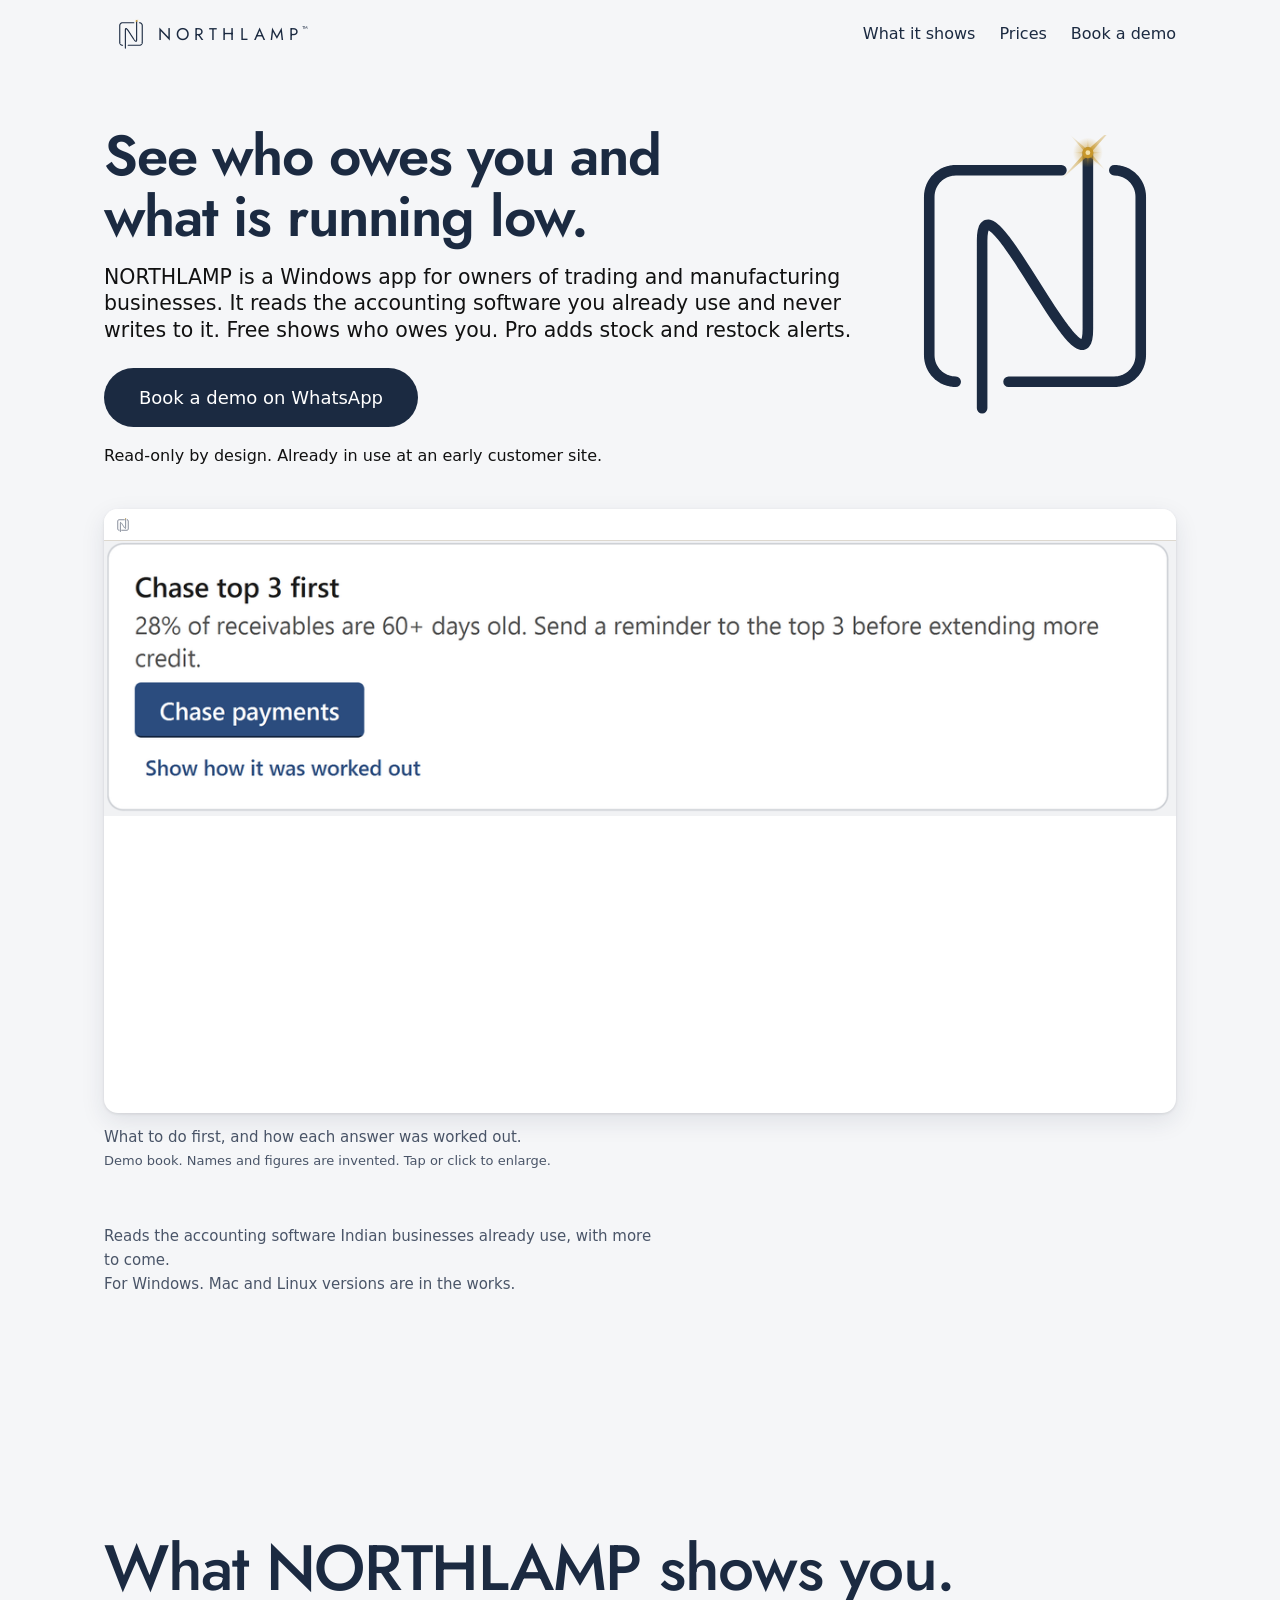
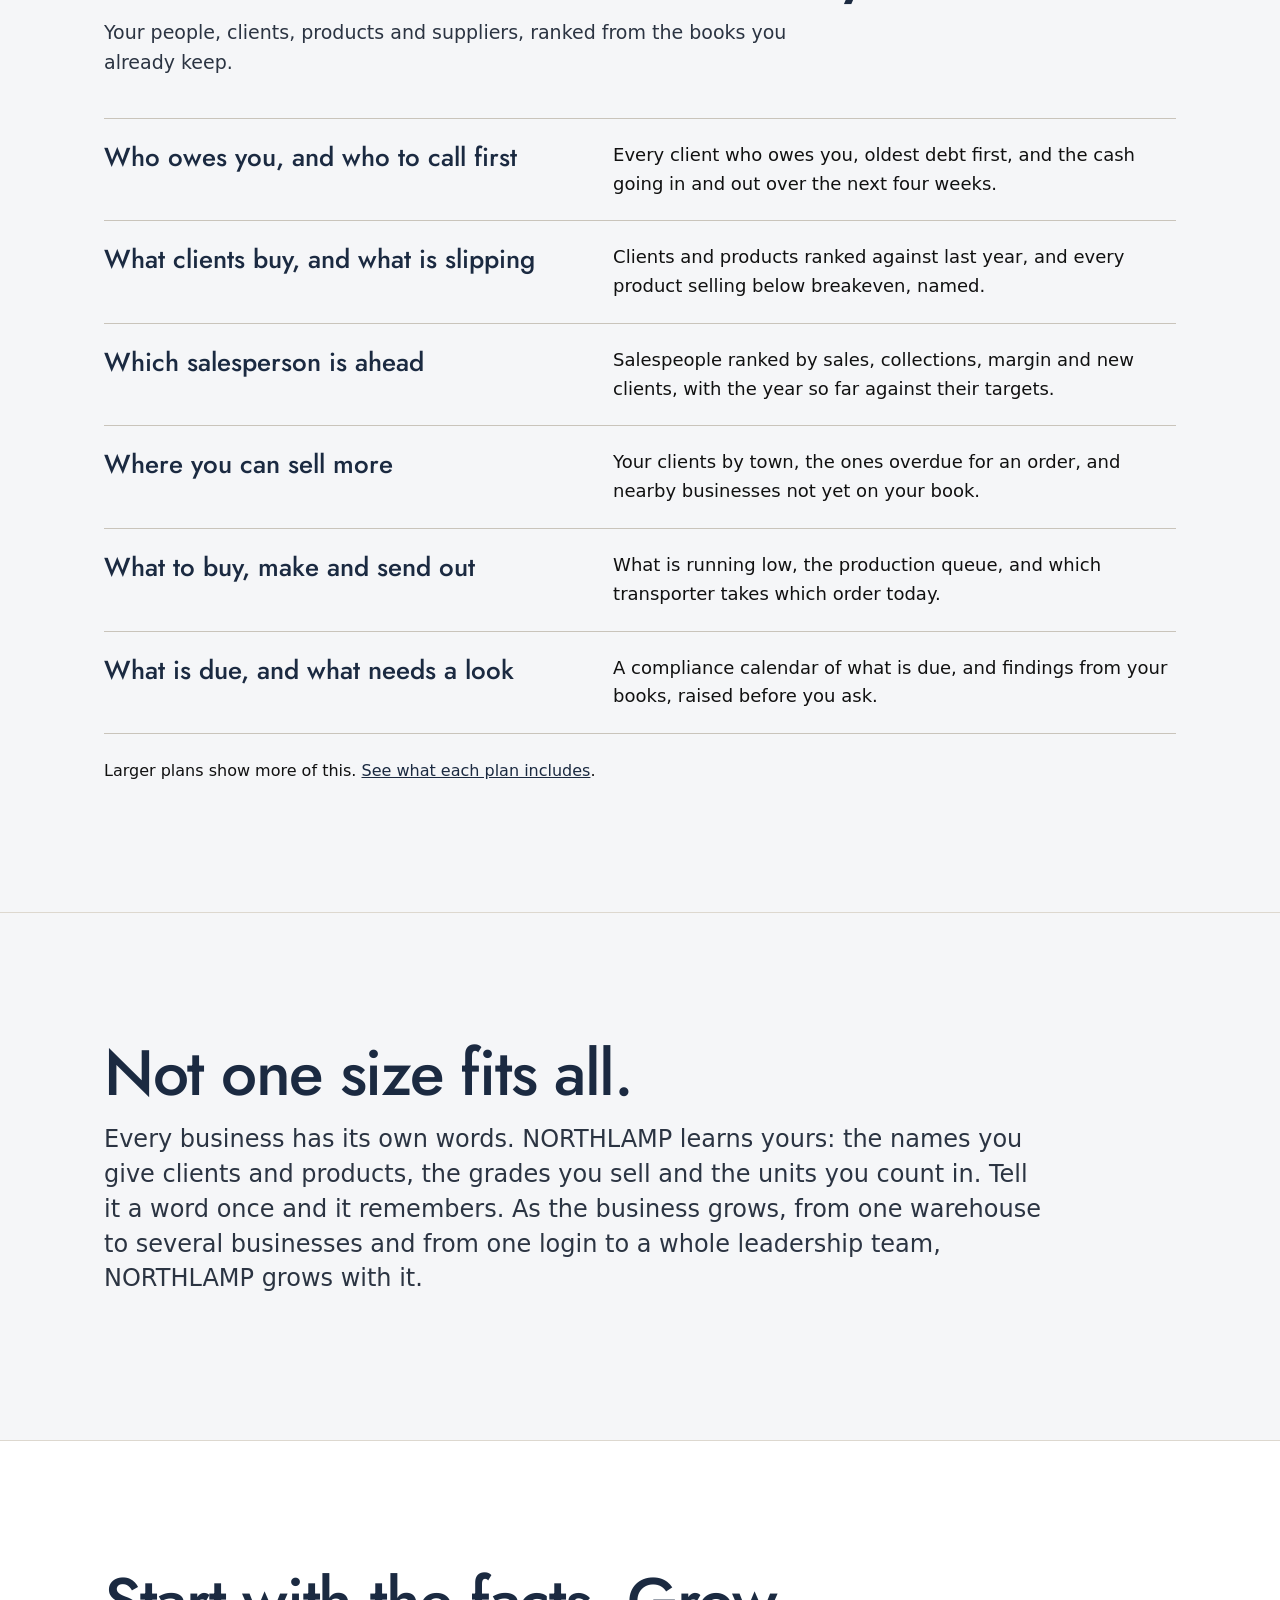
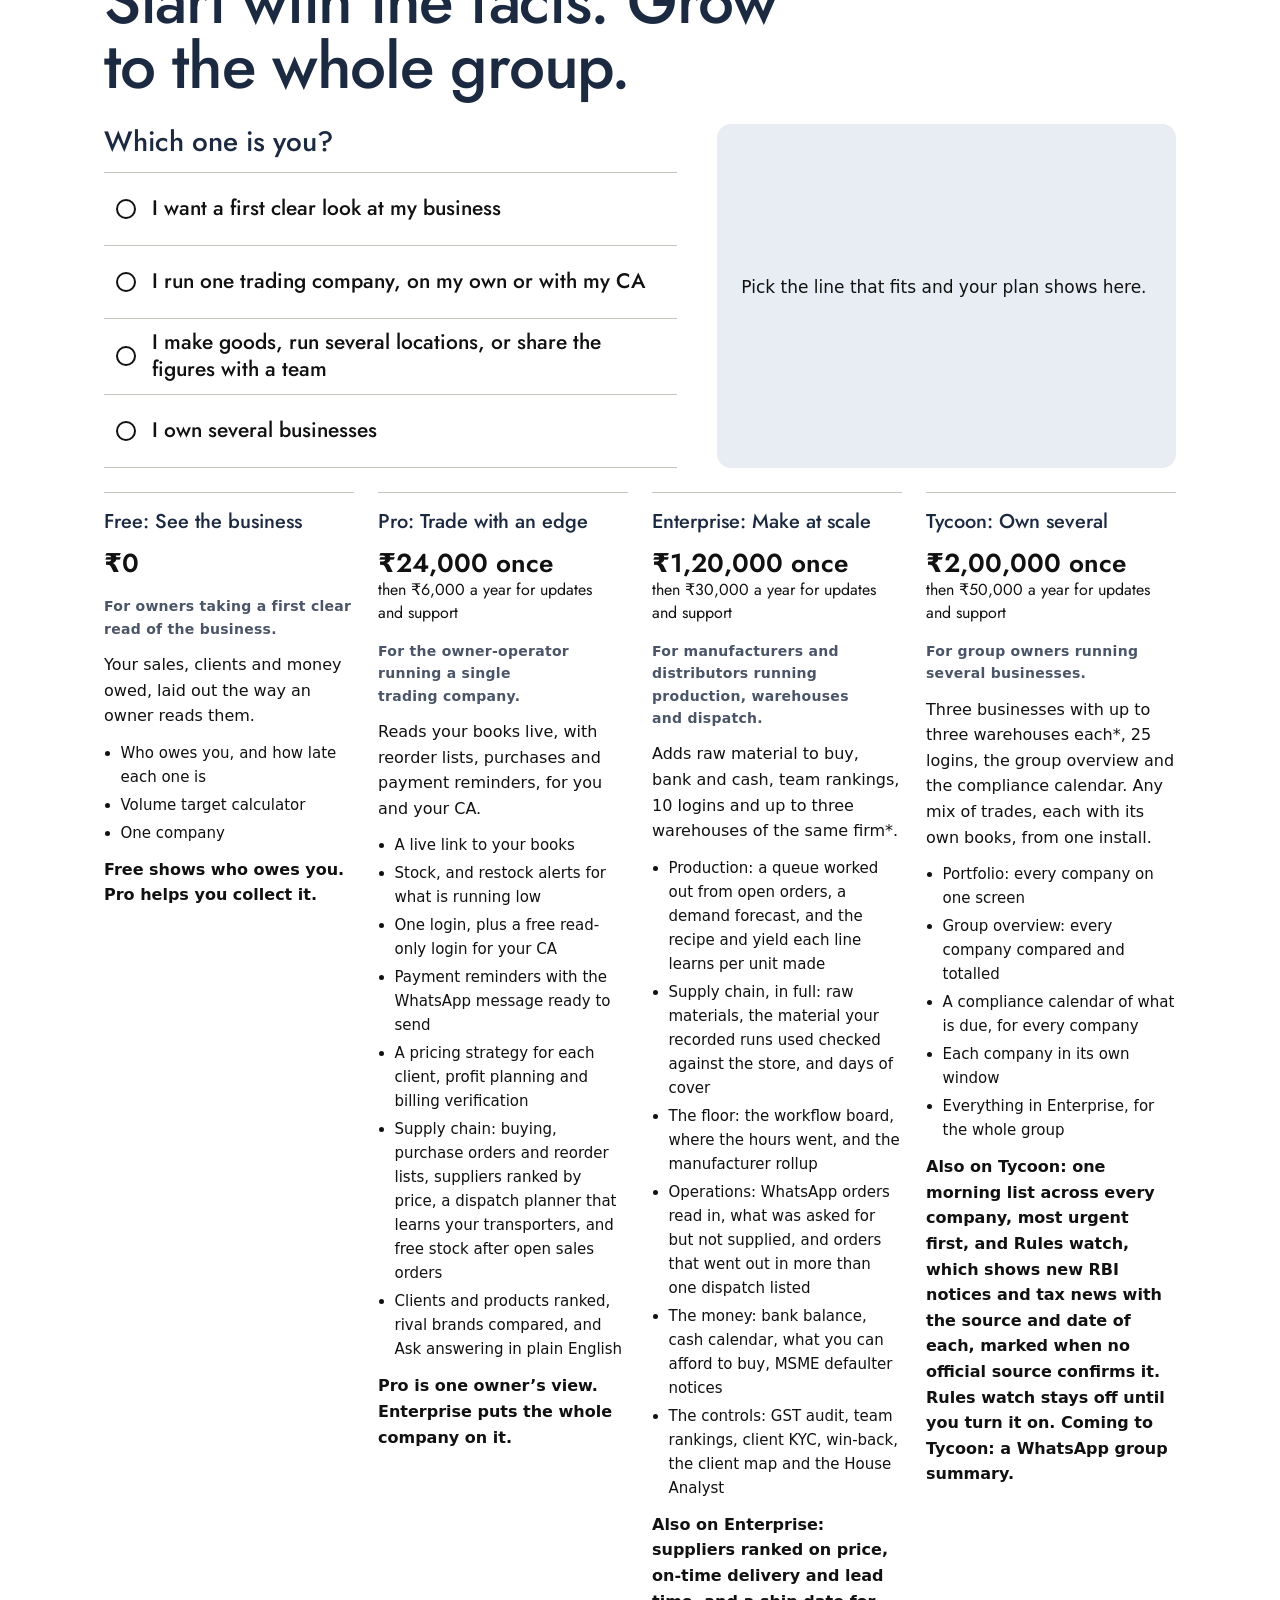
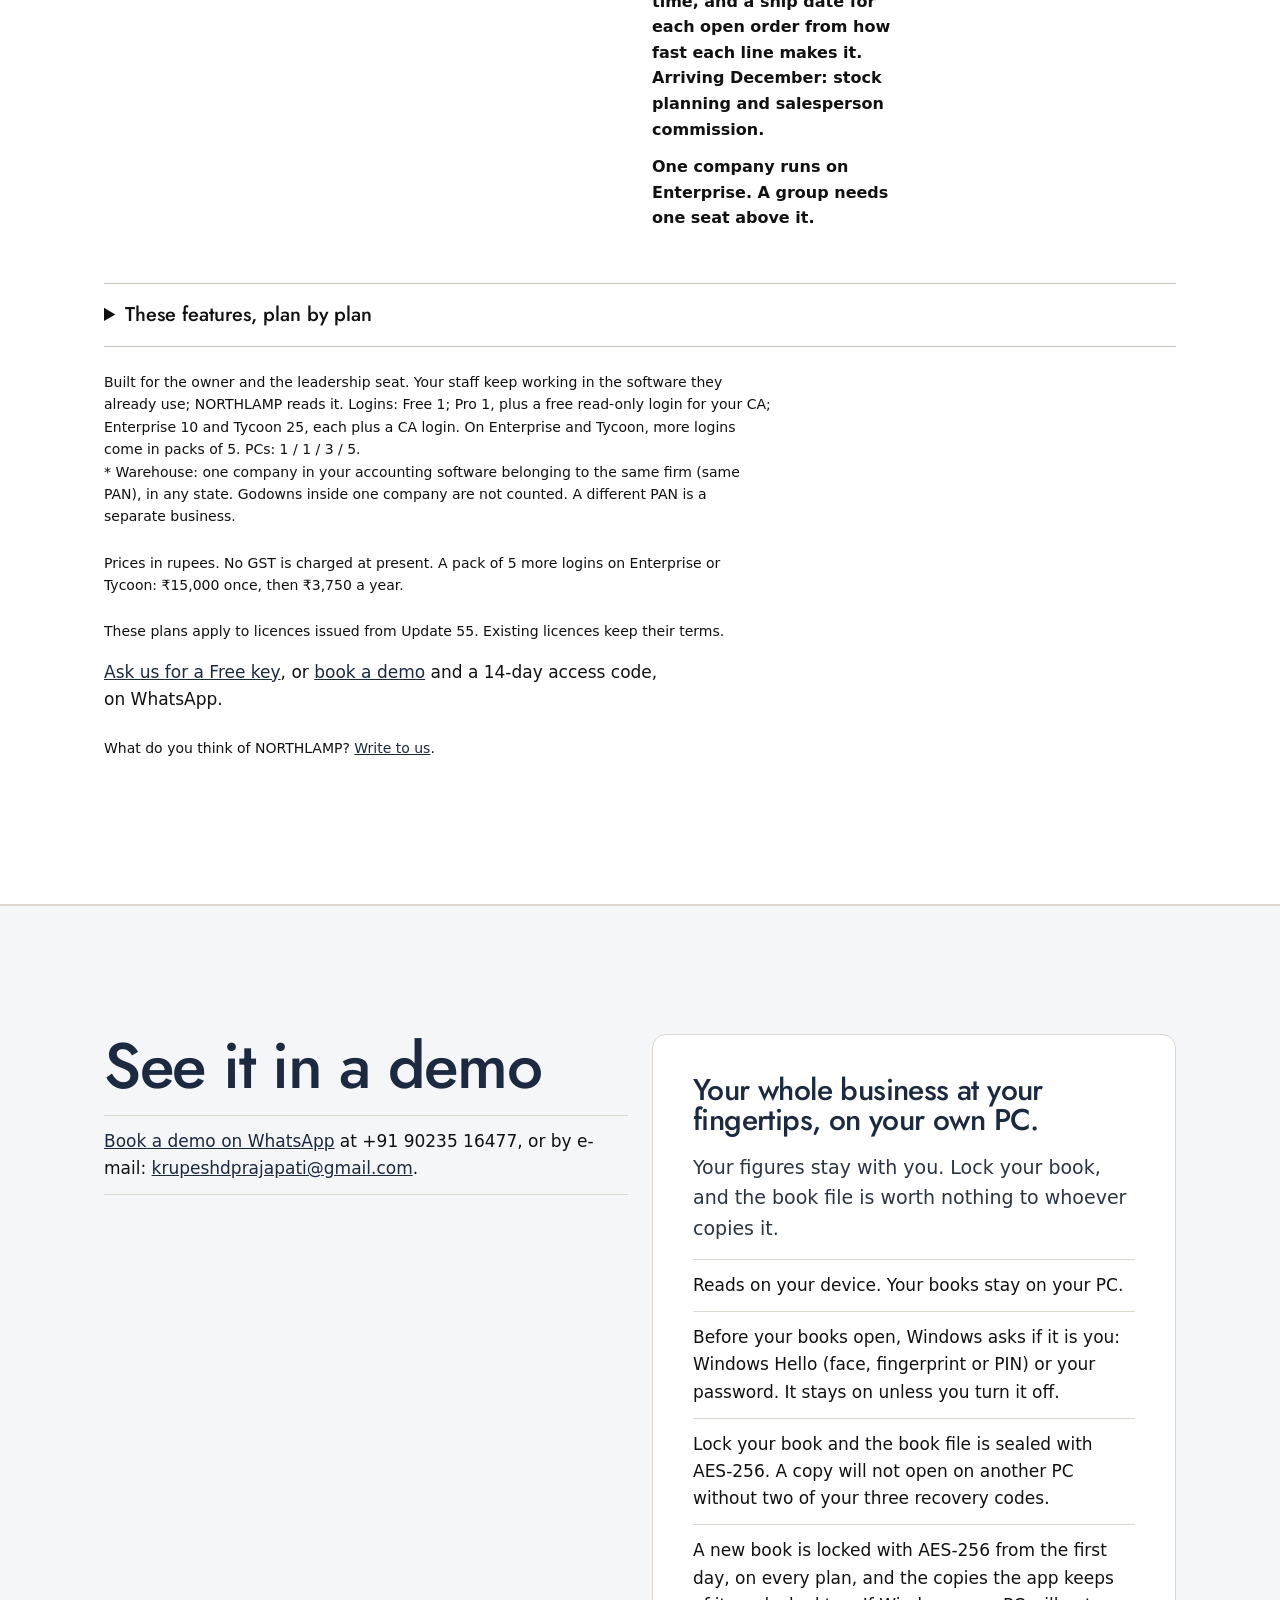
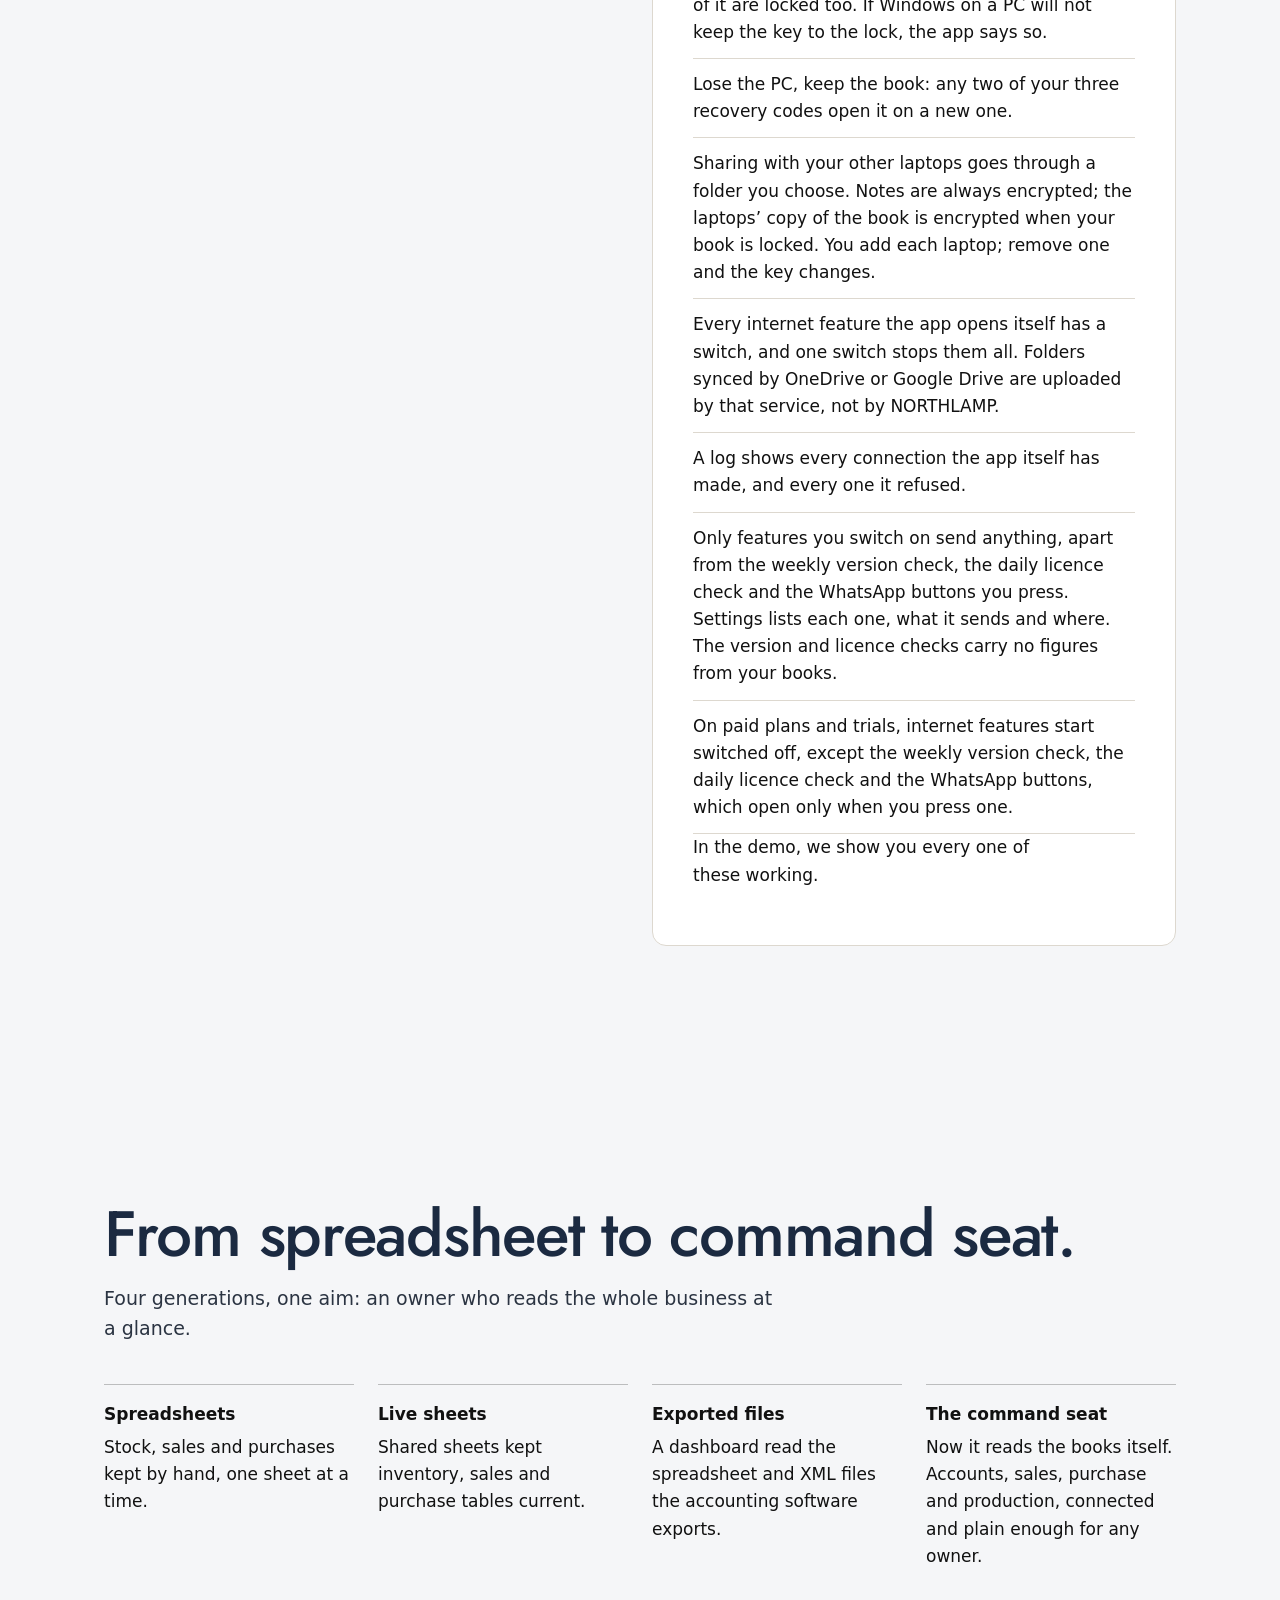
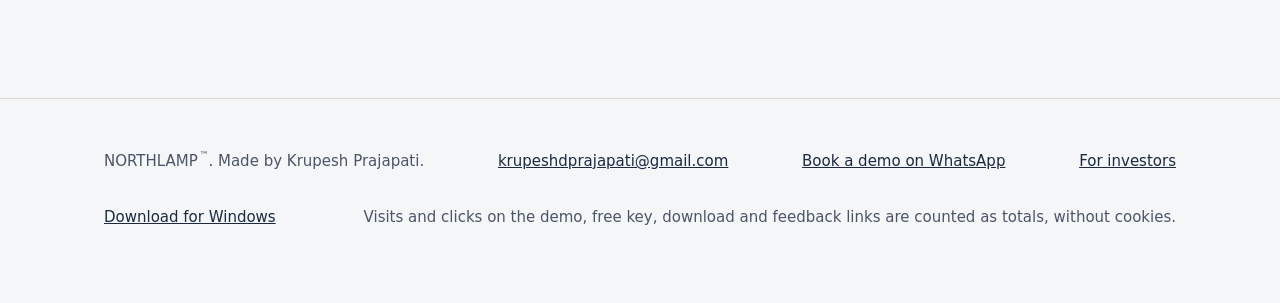
<file: index.html>
<!doctype html>
<html data-upg="" lang="en">
<head>
<meta charset="utf-8">
<meta name="viewport" content="width=device-width, initial-scale=1">
<meta name="color-scheme" content="light dark">
<title>NORTHLAMP: run the business from the command seat</title>
<meta name="description" content="NORTHLAMP is a 64-bit Windows app that shows owners what their books mean. It never writes to your accounting software.">
<link rel="icon" type="image/png" href="shared/assets/northlamp_icon_starC_64.png">
<link rel="stylesheet" href="shared/base.css">
<link rel="stylesheet" href="shared/redesign.css">
<style>
  /* BC_theme: C "Window" light + B "Night lamp" dark. Built on variant C: Product first: a centred promise, then the app itself. */
  html{scroll-padding-top:88px}
  .top{position:sticky;top:0;z-index:10;background:var(--paper);border-bottom:1px solid var(--line)}
  .top .wrap{display:flex;align-items:center;justify-content:space-between;gap:var(--s4);min-height:68px}
  .brand{color:var(--navy)}
  .nav{display:flex;align-items:center;gap:var(--s4);font-size:16px;color:var(--navy)}

  .hero{padding:var(--s5) 0 var(--s4);text-align:center}
  .lamp{font-size:24px;line-height:1.3;color:var(--gold);margin:var(--s2) auto var(--s4)}  /* 24 px: WCAG large text, so 4.06:1 passes */
  .hero h1{font-size:56px;line-height:1.08;margin:0 auto var(--s3)}
  .hero .sub{font-size:20px;color:#2B3442;margin:0 auto var(--s4);max-width:64ch}
  .hero .works{margin-left:auto;margin-right:auto}
  .fine{font-size:14px;color:var(--muted);max-width:56ch;margin:var(--s2) auto 0}

  .window{padding:0 0 var(--s7)}
  .window .frame{max-width:880px;margin:0 auto}
  .window figcaption{text-align:center}

  section.band{padding:var(--s7) 0}
  section.white{background:var(--card);border-top:1px solid var(--line);border-bottom:1px solid var(--line)}
  h2{font-size:40px;line-height:1.15;margin-bottom:var(--s3)}
  h3{font-size:20px;line-height:1.3;margin-bottom:6px}
  .lede{font-size:19px;color:#2B3442}
  .head-row{display:grid;grid-template-columns:1fr 1fr;gap:var(--s6);align-items:end}
  .head-row h2{margin:0}
  .head-row p{margin:0}
  .t-shot{max-width:880px;margin:var(--s5) auto 0}
  .t-shot figcaption{text-align:center}
  .figure-bands{margin:var(--s5) 0}
  .facts{display:grid;grid-template-columns:repeat(4,1fr);gap:var(--s4);border-top:1px solid var(--line-2);padding-top:var(--s4)}
  .facts p{margin:0;font-size:16px}
  .small{font-size:15px;color:var(--muted);margin-top:var(--s5)}

  .split{display:grid;grid-template-columns:.9fr 1.1fr;gap:var(--s6);align-items:start}
  .places{list-style:none;margin:var(--s4) 0;padding:0}
  .places li{padding:var(--s2) 0;border-top:1px solid var(--line)}
  .places li:last-child{border-bottom:1px solid var(--line)}
  .places b{font:500 20px/1.3 var(--display);color:var(--navy);margin-right:10px}
  .places em{font-style:normal;color:var(--muted);font-size:15px}
  .stack{display:grid;gap:var(--s4)}

  .panels{border-top:1px solid var(--line)}
  .pair{display:grid;grid-template-columns:1fr 1fr;gap:var(--s4);align-items:start}
  .panel{background:var(--card);border:1px solid var(--line);border-radius:var(--r);padding:var(--s5)}
  .panel h2{font-size:30px}

  .inv-head{text-align:center;max-width:22ch;margin:0 auto var(--s6);font-size:44px}
  .inv .two{display:grid;grid-template-columns:1fr 1fr;gap:var(--s6)}
  .inv h3{margin-top:var(--s5)}
  .inv .col h3:first-child{margin-top:0}
  footer{padding:var(--s5) 0 var(--s6);font-size:15px;color:var(--muted);border-top:1px solid var(--line)}
  footer .wrap{display:flex;flex-wrap:wrap;justify-content:space-between;align-items:center;gap:var(--s2) var(--s4)}
  footer a{display:inline-flex;align-items:center;min-height:44px}

  @media (max-width:900px){
    .head-row,.split,.pair,.inv .two{grid-template-columns:1fr}
    .head-row{gap:var(--s3)}
    .facts{grid-template-columns:1fr 1fr}
    .hero h1{font-size:44px}
  }
  @media (max-width:640px){
    .nav .nav-dl{display:none}   /* the hero has the Download button; keeps the header under 1/6 of a phone screen */
    html{scroll-padding-top:0}
    .top{position:static}
    .top .wrap{flex-wrap:wrap;padding-top:var(--s1);padding-bottom:var(--s1);gap:0 var(--s3)}
    .nav{flex-wrap:wrap;gap:0 var(--s3);font-size:15px}
    .hero{padding:var(--s5) 0 var(--s4)}
    .lamp{margin-bottom:var(--s3)}
    .hero h1{font-size:36px}
    .hero .sub,.lede{font-size:17px}
    .window{padding-bottom:var(--s6)}
    section.band{padding:var(--s6) 0}
    h2{font-size:28px}
    .inv-head{font-size:30px;margin-bottom:var(--s5)}
    .facts{grid-template-columns:1fr}
    .panel{padding:var(--s4) var(--s3)}
    .panel h2{font-size:26px}
  }

  /* BC theme: C "Window" is the light look; B "Night lamp" colours are the dark look,
     chosen by the visitor's system setting. Layout and words are C's, unchanged. */
  .brand picture,.bar picture{display:contents}
  @media (prefers-color-scheme:dark){
    :root{--paper:#0A0B0E;--card:#111317;--ink:#E8EDF3;--muted:#C3CCD8;--line:rgba(232,237,243,.16);--line-2:rgba(232,237,243,.28)}
    body{background:var(--paper);color:var(--ink)}
    h1,h2,h3{color:#FFFFFF}
    a{color:#FFFFFF}
    :focus-visible{outline-color:#E8EDF3}
    .shot-link:focus-visible{outline-color:var(--navy)}  /* the ring sits on the light screenshot: navy, 13.6:1 */
    .top{background:var(--paper)}
    .brand,.nav{color:#E8EDF3}
    .hero{background:var(--paper)}
    .lamp{color:var(--gold-on-navy)}
    .hero .sub,.lede{color:var(--muted)}
    .btn{background:#FFFFFF;color:var(--navy)}
    .btn:hover{background:var(--navy-soft)}
    .btn:active{background:#D5DDE7}
    .window{background:#111317}
    section.white{background:#111317}
    .places b,figcaption b{color:#FFFFFF}
    .panel{background:#111317}
    section.white .panel{background:#1A1D23}
    .frame{box-shadow:0 1px 3px rgba(0,0,0,.35),0 8px 24px rgba(0,0,0,.30)}
    .frame .bar{background:#FFFFFF;color:#4A5568;border-bottom-color:#DDD8CF}  /* the app is light: its title bar stays light */
    .bands .b1{background:#1A1D23;color:#E8EDF3;border-color:#8592A6}
    .bands .b2{background:#262A32;color:#FFFFFF;border-color:#8592A6}
    .bands .b3{background:#C3CCD8;color:var(--navy)}
    .bands .b3 b{color:var(--navy)}
    .bands div b{color:inherit}
  }

  /* Motion (shared/motion/site-motion.js). Still page = the same page with no script or reduced motion. */
  @media (min-width:641px){
    .hero{padding-top:var(--s4)}
    .hero .wrap{position:relative}
  }

  /* The visit-counter note. */
  .counts{padding:var(--s6) 0;border-top:1px solid var(--line)}
  section.fits{border-top:1px solid var(--line)}
  .fits .lede{max-width:62ch;font-size:clamp(19px,1.9vw,24px);line-height:1.45}
  .counts h2{font-size:28px}
  .counts p{font-size:16px}
  @media (max-width:640px){.counts h2{font-size:24px}}
  /* Hero film (C-060). The box keeps the film's own shape, so nothing is cropped. */
  .film{background:transparent;padding:var(--s3) 16px 0}
  .film-box{position:relative;margin:0 auto;aspect-ratio:16/9;width:min(100%,calc(42vh * 16 / 9));width:min(100%,calc(42svh * 16 / 9));background:#030305;border-radius:12px;overflow:hidden}
  .film-box:focus{outline:none}
  .film-box img,.film-box video{position:absolute;inset:0;width:100%;height:100%;object-fit:contain;display:block}
  .film-skip{position:absolute;right:12px;top:12px;z-index:2;min-height:44px;min-width:44px;padding:0 16px;border:1px solid rgba(255,255,255,.55);
    border-radius:8px;background:rgba(11,19,34,.72);color:#FFFFFF;font:inherit;font-size:15px;cursor:pointer}
  .film-skip:hover{background:rgba(11,19,34,.92)}
  .film-skip:focus-visible{outline:2px solid #FFFFFF;outline-offset:2px}
  .film-made{margin:var(--s2) auto 0;padding:0 16px;text-align:center;font-size:13px;color:var(--muted)}
  @media (max-aspect-ratio:3/4){.film-box{aspect-ratio:9/16;width:min(100%,calc(50vh * 9 / 16));width:min(100%,calc(50svh * 9 / 16))}}

  /* ---- variant E ---- */
  .opening-e{position:fixed;inset:0;width:100%;height:100%;z-index:100;display:block}
  .hero{position:relative;padding:0;min-height:100svh;display:flex;align-items:flex-end;text-align:left;overflow:hidden;
    background:var(--paper)}
  .top{position:absolute;left:0;right:0;background:transparent;border-bottom:0}
  .hero-mark{position:absolute;top:15svh;right:max(var(--s4),calc((100vw - 1120px)/2 + var(--s4)));width:min(26vw,320px);aspect-ratio:1}
  .hero-mark picture{display:contents}
  .hero-mark img{display:block;width:100%;height:100%}
  .hero-copy{position:relative;width:100%;padding-bottom:clamp(40px,9svh,96px)}
  .hero .lamp{margin:0 0 var(--s2)}
  .hero h1{font-size:clamp(44px,7.4vw,112px);line-height:.98;letter-spacing:-.03em;font-weight:600;margin:0 0 var(--s5);max-width:11ch}
  .ladder{display:grid;grid-template-columns:repeat(4,1fr);gap:var(--s4);margin-top:var(--s4)}
  .rung{border-top:1px solid var(--line-2);padding-top:var(--s3)}
  .rung h3{margin:0 0 var(--s2)}.rung p{margin:0 0 var(--s2);font-size:16px}
  .rung ul{margin:0 0 var(--s2);padding-left:1.1em;font-size:15px}.rung li{margin:4px 0}
  .rung .next{font-weight:600}.ladder-cta{margin-top:var(--s3)}.ladder-note{margin-top:var(--s4);font-size:14px;max-width:75ch}
  @media (max-width:1024px){.ladder{grid-template-columns:1fr 1fr}}
  @media (max-width:640px){.ladder{grid-template-columns:1fr}}
  .tier-items{margin:6px 0 0;padding-left:1.1em}.tier-items li{margin:2px 0}
  .rung .for{font-size:14px;font-weight:600;letter-spacing:.02em;color:var(--muted);margin:0 0 var(--s2)}
  .rung.fit{outline:2px solid var(--ink);outline-offset:10px}
  @media (prefers-reduced-motion:no-preference){.rung{transition:outline-color .15s}}
  .hero .hero-line{font-size:clamp(20px,2vw,26px);line-height:1.3;margin:calc(-1 * var(--s3)) 0 var(--s5);max-width:40ch}
  .hero .btn{padding:18px 34px;border-radius:999px;font-size:18px}
  .cta .demo{display:inline-block;margin-left:var(--s4);padding:18px 0;font-size:18px;font-weight:500;color:inherit;text-decoration:underline;text-underline-offset:4px}
  .hero-more{padding:0 0 var(--s7)}
  .hero-more .sub{font-family:var(--display);font-size:clamp(22px,2.4vw,34px);line-height:1.3;color:var(--ink);max-width:36ch}
  .tm{font-size:.62em;line-height:0;vertical-align:.85em;letter-spacing:0;margin-left:.15em;font-weight:400}
  .wordmark .tm{font-size:.5em;margin-left:-.15em}
  .hero-more .fine{margin-left:0}
  .tour{background:var(--card);border-top:1px solid var(--line);border-bottom:1px solid var(--line);padding:var(--s7) 0}
  .tour-grid{display:grid;grid-template-columns:minmax(0,.7fr) minmax(0,1.3fr);gap:var(--s6);align-items:start}
  .tour-steps{list-style:none;margin:0;padding:0}
  .tour-steps h3{font-size:clamp(30px,3.4vw,48px);line-height:1.05;margin:0 0 var(--s3)}
  .tour-steps p{font-size:19px;color:#2B3442}
  .tour-frames{display:grid;gap:var(--s5)}
  @media (min-width:901px){
    .tour-steps li{min-height:58svh;display:flex;flex-direction:column;justify-content:center}
    .tour-pin{position:sticky;top:12svh}
    .tour-js .tour-frames{gap:0}
    .tour-js .tour-frames figure{grid-area:1/1;opacity:0;visibility:hidden;transition:opacity .2s ease-out,visibility 0s .2s}
    .tour-js .tour-frames figure.on{opacity:1;visibility:visible;transition:opacity .2s ease-out}
  }
  @media (prefers-reduced-motion:reduce){.tour-js .tour-frames figure{transition:none}}
  section.band{padding:128px 0}
  h2{font-size:clamp(34px,5vw,72px);line-height:1.02;letter-spacing:-.02em}
  .inv-head{font-size:clamp(36px,5.6vw,80px);max-width:16ch}
  .t-shot{max-width:1120px}
  @media (prefers-color-scheme:dark){
    .hero-more .sub{color:#FFFFFF} .tour{background:var(--card)} .tour-steps p{color:var(--muted)}
  }
  @media (max-width:900px){
    .tour-grid{grid-template-columns:1fr}
    .tour-steps li{padding:var(--s3) 0;border-top:1px solid var(--line)}
    .tour-steps li:first-child{border-top:0}
  }
  @media (max-width:640px){
    .hero-mark{top:128px;left:50%;right:auto;transform:translateX(-50%);width:46vw}
    .hero h1{font-size:44px}
    .hero{min-height:0}
    .hero-copy{padding-top:calc(128px + 46vw + 40px);padding-bottom:48px}
    .tour{padding:var(--s6) 0}
    section.band{padding:var(--s6) 0}
  }
</style>
<style>.frame{position:relative;overflow:hidden}.shot-one .view{aspect-ratio:1600/854}.shot-one .view>.shot-link{height:auto}.shot-one .view img{width:100%;height:auto;object-fit:fill}</style><style>.f2{margin:var(--s4) 0 0}.f2 h3{margin:0 0 var(--s2);font-size:28px}.f2 fieldset{border:0;margin:0;padding:0;min-width:0}.f2 legend{font-size:17px;font-weight:600;padding:0;margin:0 0 var(--s1)}
.f2 input{position:absolute;opacity:0;width:1px;height:1px}.f2 label{cursor:pointer;position:relative}.f2 label:has(:focus-visible){outline:2px solid currentColor;outline-offset:3px;border-radius:8px}.f2 .f-tag{font-weight:600;margin:0 0 var(--s2)}.f2 .ans{background:var(--navy-soft);border-radius:14px;padding:var(--s5) var(--s4)}.f2 .ans h3{font-size:40px;margin:0 0 4px}.f2 .ans p{max-width:38ch}.f2 .btn{margin-top:var(--s1)}
@media (prefers-color-scheme:dark){.f2 .ans{background:#1A1D23}}.f2.c{display:grid;grid-template-columns:1.25fr 1fr;gap:var(--s5);align-items:stretch}.rows label{display:block;border-top:1px solid var(--line-2)}.rows label:last-child{border-bottom:1px solid var(--line-2)}.rows span{display:flex;align-items:center;gap:var(--s3);min-height:72px;padding:10px var(--s2);font:500 21px/1.3 var(--display)}.rows span::before{content:"";flex:none;width:20px;height:20px;border-radius:50%;border:2px solid currentColor;box-sizing:border-box}.rows input:checked+span::before{border-width:6px}.rows label:hover span,.rows input:checked+span{background:var(--navy-soft)}
@media (prefers-color-scheme:dark){.rows label:hover span,.rows input:checked+span{background:#262A32}}
.f2.c .ans{min-height:300px;display:flex;flex-direction:column;justify-content:center;align-items:flex-start}
@media (max-width:760px){.f2.c{grid-template-columns:1fr;gap:var(--s4)}.rows span{font-size:18px;min-height:64px;padding:10px 4px}.f2.c .ans{min-height:0;padding:var(--s4) var(--s3)}}</style><style>.sv-note{margin:var(--s4) 0 0;font-size:16px}.allf{margin-top:var(--s5);border-top:1px solid var(--line-2);border-bottom:1px solid var(--line-2)}.allf summary{cursor:pointer;font:500 20px/1.3 var(--display);padding:18px 0;min-height:44px}.allf-g{display:grid;grid-template-columns:repeat(4,1fr);gap:var(--s4);padding:var(--s2) 0 var(--s4)}.allf-g h3{font-size:20px;margin:0 0 var(--s2)}.allf-g ul{list-style:none;margin:0;padding:0;font-size:15px}.allf-g li{padding:7px 0;border-top:1px solid var(--line)}
@media (max-width:1024px){.allf-g{grid-template-columns:1fr 1fr}}@media (max-width:640px){.allf-g{grid-template-columns:1fr}}.sv{margin:var(--s5) 0 0;padding:0}.sv div{display:grid;grid-template-columns:1fr 1.2fr;gap:var(--s5);padding:22px 0;border-top:1px solid var(--line-2)}.sv div:last-child{border-bottom:1px solid var(--line-2)}.sv dt{font:500 26px/1.25 var(--display);color:var(--navy)}.sv dd{margin:0;font-size:18px;max-width:52ch}
@media (prefers-color-scheme:dark){.sv dt{color:#fff}}@media (max-width:760px){.sv div{grid-template-columns:1fr;gap:6px;padding:18px 0}.sv dt{font-size:22px}.sv dd{font-size:17px}}</style><style>/* C-086 draft 27 Nov: job headline, Today picture in the first screen, prices */
.hero{min-height:0;display:block;padding:clamp(104px,14svh,150px) 0 var(--s5)}
.hero-mark{top:clamp(110px,15svh,160px);width:min(22vw,300px)}
@media (max-width:1100px){.hero-mark{display:none}}
.hero-copy{padding-top:0;padding-bottom:0}
.hero h1{font-size:clamp(34px,4.4vw,60px);line-height:1.08;letter-spacing:-.02em;max-width:22ch;margin:0 0 var(--s3)}
.hero .hero-line{font-size:clamp(18px,1.6vw,22px);margin:0 0 var(--s4);max-width:58ch}
.hero .trust{margin:var(--s3) 0 0;font-size:16px}
.hero .shot-one{margin:var(--s5) 0 0}
@media (max-width:640px){.shot-one .view{aspect-ratio:1152/296}}
.rung .price{font-family:var(--display);font-size:26px;line-height:1.25;font-weight:600;margin:var(--s2) 0 var(--s3)}
.rung .price span{display:block;font-size:16px;font-weight:400;line-height:1.4}
.f-price{font-weight:600;margin:0 0 var(--s3)}
@media (max-width:760px){.hero{padding-top:124px}.hero-copy{padding-top:0;padding-bottom:0}.hero h1{font-size:32px}.hero .shot-one{margin-top:var(--s4)}}
</style></head>
<body>
<a class="skip" href="#main">Skip to the page</a>
<header class="top">
  <div class="wrap">
    <a class="brand" href="#main" aria-label="NORTHLAMP, top of page"><picture><source srcset="shared/assets/northlamp_mark_starC_dark.svg" media="(prefers-color-scheme: dark)"><img src="shared/assets/northlamp_mark_starC.svg" alt=""></picture><span class="wordmark">NORTHLAMP<sup class="tm">&trade;</sup></span></a>
    <nav class="nav" aria-label="Page">
      <a href="#owners">What it shows</a>
      <a href="#plans">Prices</a>
      <a data-goatcounter-click="demo-1" class="nav-dl" href="https://wa.me/919023516477?text=Hello%20NORTHLAMP%2C%20I%20would%20like%20a%20demo.">Book a demo</a>
    </nav>
  </div>
</header>

<main id="main">
<section class="hero" id="download" data-ground="auto">
  <div class="hero-mark" aria-hidden="true"><picture><source srcset="shared/assets/northlamp_mark_starC_dark.svg" media="(prefers-color-scheme: dark)"><img data-mark-target src="shared/assets/northlamp_mark_starC.svg" width="64" height="64" alt=""></picture></div>
  <div class="wrap hero-copy">
      <h1>See who owes you and what is running low.</h1>
      <p class="hero-line">NORTHLAMP is a Windows app for owners of trading and manufacturing businesses. It reads the accounting software you already use and never writes to it. Free shows who owes you. Pro adds stock and restock alerts.</p>
      <div class="cta"><a data-goatcounter-click="demo-2" class="btn" href="https://wa.me/919023516477?text=Hello%20NORTHLAMP%2C%20I%20would%20like%20a%20demo.">Book a demo on WhatsApp</a></div>
      <p class="trust">Read-only by design. Already in use at an early customer site.</p>
      <figure class="shot-one">
      <div class="frame"><div class="bar" aria-hidden="true"><img src="shared/assets/northlamp_mark_starC.svg" alt=""></div><span class="view"><a class="shot-link" href="shared/shots/today_u58.png"><picture><source media="(max-width:640px)" srcset="shared/shots/today_u58_card.png" width="1152" height="296"><img src="shared/shots/today_u58.png" width="1600" height="854" alt="The To act on screen on a demo book. The date and this month's sales come first, then the first card, Chase top 3 first, with a Chase payments button. Below it: Hold steady, Hold prices, Safe to spend &#8377;8.30L, and 5 clients to call."></picture></a></span></div>
      <figcaption>What to do first, and how each answer was worked out.<span class="sample">Demo book. Names and figures are invented. Tap or click to enlarge.</span></figcaption>
    </figure>
  </div>
</section>
<section class="hero-more">
  <div class="wrap">
    <p class="works">Reads the accounting software Indian businesses already use, with more to come.<br>For Windows. Mac and Linux versions are in the works.</p>
  </div>
</section>
<section class="band" id="owners">
  <div class="wrap">
    <h2>What NORTHLAMP shows you.</h2>
    <p class="lede">Your people, clients, products and suppliers, ranked from the books you already keep.</p>
    <dl class="sv"><div><dt>Who owes you, and who to call first</dt><dd>Every client who owes you, oldest debt first, and the cash going in and out over the next four weeks.</dd></div><div><dt>What clients buy, and what is slipping</dt><dd>Clients and products ranked against last year, and every product selling below breakeven, named.</dd></div><div><dt>Which salesperson is ahead</dt><dd>Salespeople ranked by sales, collections, margin and new clients, with the year so far against their targets.</dd></div><div><dt>Where you can sell more</dt><dd>Your clients by town, the ones overdue for an order, and nearby businesses not yet on your book.</dd></div><div><dt>What to buy, make and send out</dt><dd>What is running low, the production queue, and which transporter takes which order today.</dd></div><div><dt>What is due, and what needs a look</dt><dd>A compliance calendar of what is due, and findings from your books, raised before you ask.</dd></div></dl>
    <p class="sv-note">Larger plans show more of this. <a href="#plans">See what each plan includes</a>.</p>
  </div>
</section>

<section class="band fits" id="fits" aria-labelledby="fits-h">
  <div class="wrap">
    <h2 id="fits-h">Not one size fits all.</h2>
    <p class="lede">Every business has its own words. NORTHLAMP learns yours: the names you give clients and products, the grades you sell and the units you count in. Tell it a word once and it remembers. As the business grows, from one warehouse to several businesses and from one login to a whole leadership team, NORTHLAMP grows with it.</p>
  </div>
</section>

<section class="band white" id="plans" aria-labelledby="plans-h">
  <div class="wrap">
    <h2 id="plans-h">Start with the facts. Grow to the whole group.</h2>
    <div class="f2 c" id="finder"><form><h3 id="fq">Which one is you?</h3><fieldset aria-labelledby="fq"><div class="rows"><label><input type="radio" name="p" value="Free"><span>I want a first clear look at my business</span></label><label><input type="radio" name="p" value="Pro"><span>I run one trading company, on my own or with my CA</span></label><label><input type="radio" name="p" value="Enterprise"><span>I make goods, run several locations, or share the figures with a team</span></label><label><input type="radio" name="p" value="Tycoon"><span>I own several businesses</span></label></div></fieldset></form><div class="ans" id="ans" role="status" aria-live="polite"><p>Pick the line that fits and your plan shows here.</p></div></div>
    <div class="ladder" id="ladder">
      <div class="rung">
        <h3>Free: See the business</h3>
        <p class="price">&#8377;0</p>
        <p class="for">For owners taking a first clear read of the business.</p>
        <p>Your sales, clients and money owed, laid out the way an owner reads them.</p>
        <ul>
          <li>Who owes you, and how late each one is</li>
          <li>Volume target calculator</li>
          <li>One company</li>
        </ul>
        <p class="next">Free shows who owes you. Pro helps you collect it.</p>
      </div>
      <div class="rung">
        <h3>Pro: Trade with an edge</h3>
        <p class="price">&#8377;24,000 once<span>then &#8377;6,000 a year for updates and support</span></p>
        <p class="for">For the owner-operator running a single trading company.</p>
        <p>Reads your books live, with reorder lists, purchases and payment reminders, for you and your CA.</p>
        <ul>
          <li>A live link to your books</li>
          <li>Stock, and restock alerts for what is running low</li>
          <li>One login, plus a free read-only login for your CA</li>
          <li>Payment reminders with the WhatsApp message ready to send</li>
          <li>A pricing strategy for each client, profit planning and billing verification</li>
          <li>Supply chain: buying, purchase orders and reorder lists, suppliers ranked by price, a dispatch planner that learns your transporters, and free stock after open sales orders</li>
          <li>Clients and products ranked, rival brands compared, and Ask answering in plain English</li>
        </ul>
        <p class="next">Pro is one owner&rsquo;s view. Enterprise puts the whole company on it.</p>
      </div>
      <div class="rung">
        <h3>Enterprise: Make at scale</h3>
        <p class="price">&#8377;1,20,000 once<span>then &#8377;30,000 a year for updates and support</span></p>
        <p class="for">For manufacturers and distributors running production, warehouses and dispatch.</p>
        <p>Adds raw material to buy, bank and cash, team rankings, 10 logins and up to three warehouses of the same firm*.</p>
        <ul>
          <li>Production: a queue worked out from open orders, a demand forecast, and the recipe and yield each line learns per unit made</li>
          <li>Supply chain, in full: raw materials, the material your recorded runs used checked against the store, and days of cover</li>
          <li>The floor: the workflow board, where the hours went, and the manufacturer rollup</li>
          <li>Operations: WhatsApp orders read in, what was asked for but not supplied, and orders that went out in more than one dispatch listed</li>
          <li>The money: bank balance, cash calendar, what you can afford to buy, MSME defaulter notices</li>
          <li>The controls: GST audit, team rankings, client KYC, win-back, the client map and the House Analyst</li>
        </ul>
        <p class="next">Also on Enterprise: suppliers ranked on price, on-time delivery and lead time, and a ship date for each open order from how fast each line makes it. Arriving December: stock planning and salesperson commission.</p>
        <p class="next">One company runs on Enterprise. A group needs one seat above it.</p>
      </div>
      <div class="rung">
        <h3>Tycoon: Own several</h3>
        <p class="price">&#8377;2,00,000 once<span>then &#8377;50,000 a year for updates and support</span></p>
        <p class="for">For group owners running several businesses.</p>
        <p>Three businesses with up to three warehouses each*, 25 logins, the group overview and the compliance calendar. Any mix of trades, each with its own books, from one install.</p>
        <ul>
          <li>Portfolio: every company on one screen</li>
          <li>Group overview: every company compared and totalled</li>
          <li>A compliance calendar of what is due, for every company</li>
          <li>Each company in its own window</li>
          <li>Everything in Enterprise, for the whole group</li>
        </ul>
        <p class="next">Also on Tycoon: one morning list across every company, most urgent first, and Rules watch, which shows new RBI notices and tax news with the source and date of each, marked when no official source confirms it. Rules watch stays off until you turn it on. Coming to Tycoon: a WhatsApp group summary.</p>
      </div>
    </div>
    <details class="allf"><summary>These features, plan by plan</summary><div class="allf-g"><div><h3>Free</h3><ul><li>Who owes you, oldest debt first</li></ul></div><div><h3>Pro adds</h3><ul><li>Who to chase first</li><li>What your clients buy more or less of than before</li><li>Which clients moved to which product groups</li><li>Clients and products ranked, with growth on last year</li><li>Suppliers ranked by price</li><li>Products selling below breakeven, named</li><li>Every sale checked against the price that client agreed</li><li>Your rivals&rsquo; prices, kept beside your own</li><li>Businesses near your towns that are not yet on your book</li><li>What is running low, and a reorder built for you</li><li>Each item you buy: its rate over the months, by supplier</li><li>Today&rsquo;s dispatch: which transporter takes which order</li></ul></div><div><h3>Enterprise adds</h3><ul><li>Cash calendar: the next four weeks in and out</li><li>Can you afford this purchase, answered in one card</li><li>Late-payment interest owed to you as a registered MSME</li><li>Salespeople ranked by sales, collections, margin and new clients</li><li>One score per salesperson, on weights you set</li><li>Each salesperson&rsquo;s products, best product and collection rate</li><li>Sales targets, and the year so far against them</li><li>Contests with prizes: new clients, collection, one product, profit</li><li>Your clients by town, sized by sales</li><li>The towns each salesperson reaches, on a map</li><li>Clients overdue for an order, sorted into who is worth a call</li><li>A production queue, recipes and a demand forecast</li><li>WhatsApp orders read in; what was asked for and not supplied</li><li>Findings from your books, raised before you ask</li></ul></div><div><h3>Tycoon adds</h3><ul><li>A compliance calendar of what is due</li></ul></div></div></details>
    <p class="ladder-note">Built for the owner and the leadership seat. Your staff keep working in the software they already use; NORTHLAMP reads it. Logins: Free 1; Pro 1, plus a free read-only login for your CA; Enterprise 10 and Tycoon 25, each plus a CA login. On Enterprise and Tycoon, more logins come in packs of 5. PCs: 1 / 1 / 3 / 5.<br>* Warehouse: one company in your accounting software belonging to the same firm (same PAN), in any state. Godowns inside one company are not counted. A different PAN is a separate business.</p>
    <p class="ladder-note">Prices in rupees. No GST is charged at present. A pack of 5 more logins on Enterprise or Tycoon: &#8377;15,000 once, then &#8377;3,750 a year.</p>
    <p class="ladder-note">These plans apply to licences issued from Update 55. Existing licences keep their terms.</p>
    <p class="ladder-cta"><a data-goatcounter-click="key-1" href="https://wa.me/919023516477?text=Hello%20NORTHLAMP%2C%20I%20would%20like%20a%20free%20key.">Ask us for a Free key</a>, or <a data-goatcounter-click="demo-3" href="https://wa.me/919023516477?text=Hello%20NORTHLAMP%2C%20I%20would%20like%20a%20demo.">book a demo</a> and a 14-day access code, on WhatsApp.</p>
    <p class="ladder-note">What do you think of NORTHLAMP? <a data-goatcounter-click="feedback" href="mailto:krupeshdprajapati@gmail.com?subject=Feedback%20on%20NORTHLAMP">Write to us</a>.</p>
  </div>
</section>
<section class="band panels">
  <div class="wrap pair">
    <div id="ask">
      <h2>See it in a demo</h2>
      <ul class="plain">
        <li><a data-goatcounter-click="demo-4" href="https://wa.me/919023516477?text=Hello%20NORTHLAMP%2C%20I%20would%20like%20a%20demo.">Book a demo on WhatsApp</a> at +91 90235 16477, or by e-mail: <a href="mailto:krupeshdprajapati@gmail.com?subject=Demo%20request">krupeshdprajapati@gmail.com</a>.</li>
      </ul>
    </div>
    <div class="panel">
      <h2>Your whole business at your fingertips, on your own PC.</h2>
      <p class="lede">Your figures stay with you. Lock your book, and the book file is worth nothing to whoever copies it.</p>
      <ul class="plain">
        <li>Reads on your device. Your books stay on your PC.</li>
        <li>Before your books open, Windows asks if it is you: Windows Hello (face, fingerprint or PIN) or your password. It stays on unless you turn it off.</li>
        <li>Lock your book and the book file is sealed with AES&#8209;256. A copy will not open on another PC without two of your three recovery codes.</li>
        <li>A new book is locked with AES&#8209;256 from the first day, on every plan, and the copies the app keeps of it are locked too. If Windows on a PC will not keep the key to the lock, the app says so.</li>
        <li>Lose the PC, keep the book: any two of your three recovery codes open it on a new one.</li>
        <li>Sharing with your other laptops goes through a folder you choose. Notes are always encrypted; the laptops&rsquo; copy of the book is encrypted when your book is locked. You add each laptop; remove one and the key changes.</li>
        <li>Every internet feature the app opens itself has a switch, and one switch stops them all. Folders synced by OneDrive or Google Drive are uploaded by that service, not by NORTHLAMP.</li>
        <li>A log shows every connection the app itself has made, and every one it refused.</li>
        <li>Only features you switch on send anything, apart from the weekly version check, the daily licence check and the WhatsApp buttons you press. Settings lists each one, what it sends and where. The version and licence checks carry no figures from your books.</li>
        <li>On paid plans and trials, internet features start switched off, except the weekly version check, the daily licence check and the WhatsApp buttons, which open only when you press one.</li>
      </ul>
      <p>In the demo, we show you every one of these working.</p>
    </div>
  </div>
</section>

<style>
.evo{list-style:none;margin:var(--s5,32px) 0 0;padding:0;display:grid;grid-template-columns:repeat(4,1fr);gap:24px}
.evo li{border-top:1px solid color-mix(in srgb,currentColor 25%,transparent);padding-top:16px}
.evo b{display:block;font-weight:600;margin-bottom:6px}
@media (max-width:900px){.evo{grid-template-columns:1fr 1fr}}
@media (max-width:560px){.evo{grid-template-columns:1fr}}
</style>
<section class="band" id="evolution" aria-labelledby="evo-h">
  <div class="wrap">
    <h2 id="evo-h">From spreadsheet to command seat.</h2>
    <p class="lede">Four generations, one aim: an owner who reads the whole business at a glance.</p>
    <ol class="evo">
      <li><b>Spreadsheets</b>Stock, sales and purchases kept by hand, one sheet at a time.</li>
      <li><b>Live sheets</b>Shared sheets kept inventory, sales and purchase tables current.</li>
      <li><b>Exported files</b>A dashboard read the spreadsheet and XML files the accounting software exports.</li>
      <li><b>The command seat</b>Now it reads the books itself. Accounts, sales, purchase and production, connected and plain enough for any owner.</li>
    </ol>
  </div>
</section>

</main>

<footer>
  <div class="wrap">
    <span>NORTHLAMP<sup class="tm">&trade;</sup>. Made by Krupesh Prajapati.</span>
    <span><a href="mailto:krupeshdprajapati@gmail.com">krupeshdprajapati@gmail.com</a></span>
    <span><a data-goatcounter-click="demo-5" href="https://wa.me/919023516477?text=Hello%20NORTHLAMP%2C%20I%20would%20like%20a%20demo.">Book a demo on WhatsApp</a></span>
    <span><a href="investors.html">For investors</a></span>
    <span><a data-goatcounter-click="download-1" href="https://github.com/KDPrajapati/NORTHLAMP-Releases/releases/latest">Download for Windows</a></span>
    <span>Visits and clicks on the demo, free key, download and feedback links are counted as totals, without cookies.</span>
  </div>
</footer>
<script>
(function(){var P={Free:["See the business","Your sales, clients and money owed, laid out the way an owner reads them."],Pro:["Trade with an edge","Reads your books live, with reorder lists, purchases and payment reminders, for you and your CA."],Enterprise:["Make at scale","Adds raw material to buy, bank and cash, team rankings, 10 logins and up to three warehouses of the same firm."],Tycoon:["Own several","Three businesses with up to three warehouses each, 25 logins, the group overview and the compliance calendar."]};
function mark(n){document.querySelectorAll("#ladder .rung").forEach(function(r){r.classList.toggle("fit",r.querySelector("h3").textContent.indexOf(n+":")===0)});}
var PR={Free:"₹0",Pro:"₹24,000 once, then ₹6,000 a year",Enterprise:"₹1,20,000 once, then ₹30,000 a year",Tycoon:"₹2,00,000 once, then ₹50,000 a year"};
function card(n){return '<h3>'+n+'</h3><p class="f-tag">'+P[n][0]+'</p><p>'+P[n][1]+'</p><p class="f-price">'+PR[n]+'</p><a class="btn" href="'+(n==="Free"?"https://wa.me/919023516477?text=Hello%20NORTHLAMP%2C%20I%20would%20like%20a%20free%20key.":"https://wa.me/919023516477?text=Hello%20NORTHLAMP%2C%20I%20would%20like%20a%20demo.")+'" data-goatcounter-click="'+(n==="Free"?"key-finder":"demo-finder")+'">'+(n==="Free"?"Ask for a free key on WhatsApp":"Book a demo on WhatsApp")+'</a>';}
document.querySelector("#finder form").addEventListener("change",function(e){document.getElementById("ans").innerHTML=card(e.target.value);mark(e.target.value);if(window.goatcounter&&goatcounter.bind_events)goatcounter.bind_events();});})();
</script>
<script data-goatcounter="https://northlamp.goatcounter.com/count" async src="shared/stats/goatcounter-count.js"></script>
<script src="shared/motion/upgrades.js" defer></script></body>
</html>
</file>
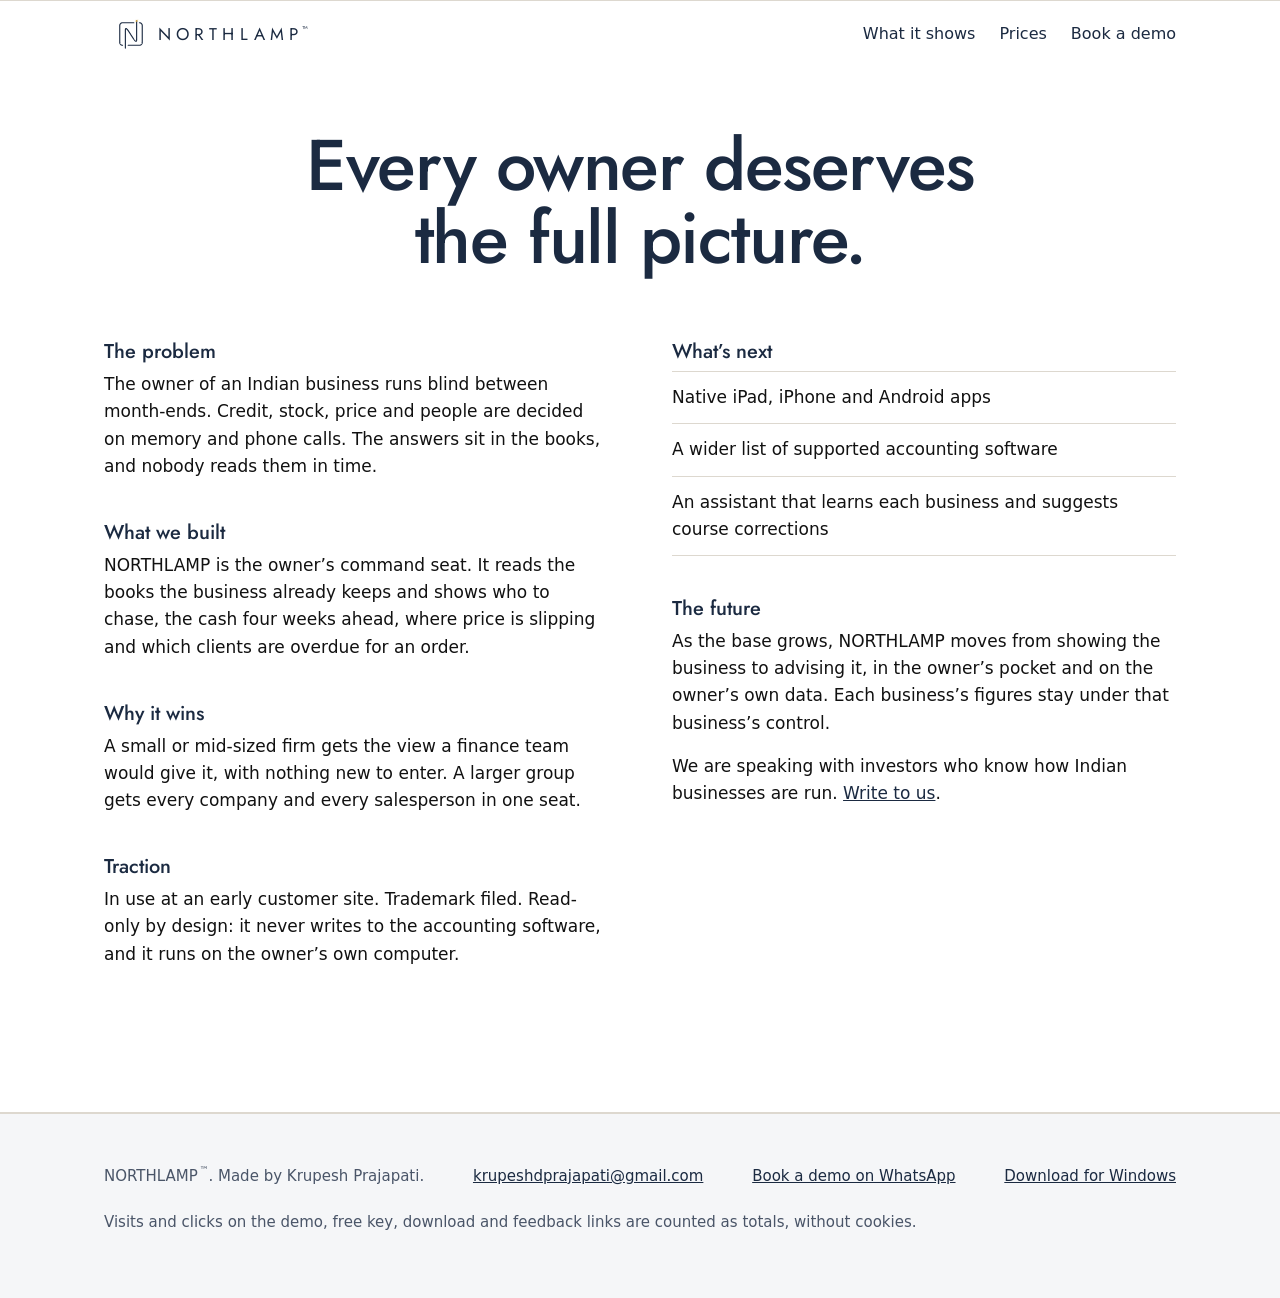
<file: investors.html>
<!doctype html>
<html data-upg="" lang="en">
<head>
<meta charset="utf-8">
<meta name="viewport" content="width=device-width, initial-scale=1">
<meta name="color-scheme" content="light dark">
<title>NORTHLAMP for investors</title>
<meta name="description" content="NORTHLAMP is a 64-bit Windows app that shows owners what their books mean. It never writes to your accounting software.">
<link rel="icon" type="image/png" href="shared/assets/northlamp_icon_starC_64.png">
<link rel="stylesheet" href="shared/base.css">
<link rel="stylesheet" href="shared/redesign.css">
<style>
  /* BC_theme: C "Window" light + B "Night lamp" dark. Built on variant C: Product first: a centred promise, then the app itself. */
  html{scroll-padding-top:88px}
  .top{position:sticky;top:0;z-index:10;background:var(--paper);border-bottom:1px solid var(--line)}
  .top .wrap{display:flex;align-items:center;justify-content:space-between;gap:var(--s4);min-height:68px}
  .brand{color:var(--navy)}
  .nav{display:flex;align-items:center;gap:var(--s4);font-size:16px;color:var(--navy)}

  .hero{padding:var(--s5) 0 var(--s4);text-align:center}
  .lamp{font-size:24px;line-height:1.3;color:var(--gold);margin:var(--s2) auto var(--s4)}  /* 24 px: WCAG large text, so 4.06:1 passes */
  .hero h1{font-size:56px;line-height:1.08;margin:0 auto var(--s3)}
  .hero .sub{font-size:20px;color:#2B3442;margin:0 auto var(--s4);max-width:64ch}
  .hero .works{margin-left:auto;margin-right:auto}
  .fine{font-size:14px;color:var(--muted);max-width:56ch;margin:var(--s2) auto 0}

  .window{padding:0 0 var(--s7)}
  .window .frame{max-width:880px;margin:0 auto}
  .window figcaption{text-align:center}

  section.band{padding:var(--s7) 0}
  section.white{background:var(--card);border-top:1px solid var(--line);border-bottom:1px solid var(--line)}
  h2{font-size:40px;line-height:1.15;margin-bottom:var(--s3)}
  h3{font-size:20px;line-height:1.3;margin-bottom:6px}
  .lede{font-size:19px;color:#2B3442}
  .head-row{display:grid;grid-template-columns:1fr 1fr;gap:var(--s6);align-items:end}
  .head-row h2{margin:0}
  .head-row p{margin:0}
  .t-shot{max-width:880px;margin:var(--s5) auto 0}
  .t-shot figcaption{text-align:center}
  .figure-bands{margin:var(--s5) 0}
  .facts{display:grid;grid-template-columns:repeat(4,1fr);gap:var(--s4);border-top:1px solid var(--line-2);padding-top:var(--s4)}
  .facts p{margin:0;font-size:16px}
  .small{font-size:15px;color:var(--muted);margin-top:var(--s5)}

  .split{display:grid;grid-template-columns:.9fr 1.1fr;gap:var(--s6);align-items:start}
  .places{list-style:none;margin:var(--s4) 0;padding:0}
  .places li{padding:var(--s2) 0;border-top:1px solid var(--line)}
  .places li:last-child{border-bottom:1px solid var(--line)}
  .places b{font:500 20px/1.3 var(--display);color:var(--navy);margin-right:10px}
  .places em{font-style:normal;color:var(--muted);font-size:15px}
  .stack{display:grid;gap:var(--s4)}

  .panels{border-top:1px solid var(--line)}
  .pair{display:grid;grid-template-columns:1fr 1fr;gap:var(--s4);align-items:start}
  .panel{background:var(--card);border:1px solid var(--line);border-radius:var(--r);padding:var(--s5)}
  .panel h2{font-size:30px}

  .inv-head{text-align:center;max-width:22ch;margin:0 auto var(--s6);font-size:44px}
  .inv .two{display:grid;grid-template-columns:1fr 1fr;gap:var(--s6)}
  .inv h3{margin-top:var(--s5)}
  .inv .col h3:first-child{margin-top:0}
  footer{padding:var(--s5) 0 var(--s6);font-size:15px;color:var(--muted);border-top:1px solid var(--line)}
  footer .wrap{display:flex;flex-wrap:wrap;justify-content:space-between;align-items:center;gap:var(--s2) var(--s4)}
  footer a{display:inline-flex;align-items:center;min-height:44px}

  @media (max-width:900px){
    .head-row,.split,.pair,.inv .two{grid-template-columns:1fr}
    .head-row{gap:var(--s3)}
    .facts{grid-template-columns:1fr 1fr}
    .hero h1{font-size:44px}
  }
  @media (max-width:640px){
    .nav .nav-dl{display:none}   /* the hero has the Download button; keeps the header under 1/6 of a phone screen */
    html{scroll-padding-top:0}
    .top{position:static}
    .top .wrap{flex-wrap:wrap;padding-top:var(--s1);padding-bottom:var(--s1);gap:0 var(--s3)}
    .nav{flex-wrap:wrap;gap:0 var(--s3);font-size:15px}
    .hero{padding:var(--s5) 0 var(--s4)}
    .lamp{margin-bottom:var(--s3)}
    .hero h1{font-size:36px}
    .hero .sub,.lede{font-size:17px}
    .window{padding-bottom:var(--s6)}
    section.band{padding:var(--s6) 0}
    h2{font-size:28px}
    .inv-head{font-size:30px;margin-bottom:var(--s5)}
    .facts{grid-template-columns:1fr}
    .panel{padding:var(--s4) var(--s3)}
    .panel h2{font-size:26px}
  }

  /* BC theme: C "Window" is the light look; B "Night lamp" colours are the dark look,
     chosen by the visitor's system setting. Layout and words are C's, unchanged. */
  .brand picture,.bar picture{display:contents}
  @media (prefers-color-scheme:dark){
    :root{--paper:#0A0B0E;--card:#111317;--ink:#E8EDF3;--muted:#C3CCD8;--line:rgba(232,237,243,.16);--line-2:rgba(232,237,243,.28)}
    body{background:var(--paper);color:var(--ink)}
    h1,h2,h3{color:#FFFFFF}
    a{color:#FFFFFF}
    :focus-visible{outline-color:#E8EDF3}
    .shot-link:focus-visible{outline-color:var(--navy)}  /* the ring sits on the light screenshot: navy, 13.6:1 */
    .top{background:var(--paper)}
    .brand,.nav{color:#E8EDF3}
    .hero{background:var(--paper)}
    .lamp{color:var(--gold-on-navy)}
    .hero .sub,.lede{color:var(--muted)}
    .btn{background:#FFFFFF;color:var(--navy)}
    .btn:hover{background:var(--navy-soft)}
    .btn:active{background:#D5DDE7}
    .window{background:#111317}
    section.white{background:#111317}
    .places b,figcaption b{color:#FFFFFF}
    .panel{background:#111317}
    section.white .panel{background:#1A1D23}
    .frame{box-shadow:0 1px 3px rgba(0,0,0,.35),0 8px 24px rgba(0,0,0,.30)}
    .frame .bar{background:#FFFFFF;color:#4A5568;border-bottom-color:#DDD8CF}  /* the app is light: its title bar stays light */
    .bands .b1{background:#1A1D23;color:#E8EDF3;border-color:#8592A6}
    .bands .b2{background:#262A32;color:#FFFFFF;border-color:#8592A6}
    .bands .b3{background:#C3CCD8;color:var(--navy)}
    .bands .b3 b{color:var(--navy)}
    .bands div b{color:inherit}
  }

  /* Motion (shared/motion/site-motion.js). Still page = the same page with no script or reduced motion. */
  @media (min-width:641px){
    .hero{padding-top:var(--s4)}
    .hero .wrap{position:relative}
  }

  /* The visit-counter note. */
  .counts{padding:var(--s6) 0;border-top:1px solid var(--line)}
  section.fits{border-top:1px solid var(--line)}
  .fits .lede{max-width:62ch;font-size:clamp(19px,1.9vw,24px);line-height:1.45}
  .counts h2{font-size:28px}
  .counts p{font-size:16px}
  @media (max-width:640px){.counts h2{font-size:24px}}
  /* Hero film (C-060). The box keeps the film's own shape, so nothing is cropped. */
  .film{background:transparent;padding:var(--s3) 16px 0}
  .film-box{position:relative;margin:0 auto;aspect-ratio:16/9;width:min(100%,calc(42vh * 16 / 9));width:min(100%,calc(42svh * 16 / 9));background:#030305;border-radius:12px;overflow:hidden}
  .film-box:focus{outline:none}
  .film-box img,.film-box video{position:absolute;inset:0;width:100%;height:100%;object-fit:contain;display:block}
  .film-skip{position:absolute;right:12px;top:12px;z-index:2;min-height:44px;min-width:44px;padding:0 16px;border:1px solid rgba(255,255,255,.55);
    border-radius:8px;background:rgba(11,19,34,.72);color:#FFFFFF;font:inherit;font-size:15px;cursor:pointer}
  .film-skip:hover{background:rgba(11,19,34,.92)}
  .film-skip:focus-visible{outline:2px solid #FFFFFF;outline-offset:2px}
  .film-made{margin:var(--s2) auto 0;padding:0 16px;text-align:center;font-size:13px;color:var(--muted)}
  @media (max-aspect-ratio:3/4){.film-box{aspect-ratio:9/16;width:min(100%,calc(50vh * 9 / 16));width:min(100%,calc(50svh * 9 / 16))}}

  /* ---- variant E ---- */
  .opening-e{position:fixed;inset:0;width:100%;height:100%;z-index:100;display:block}
  .hero{position:relative;padding:0;min-height:100svh;display:flex;align-items:flex-end;text-align:left;overflow:hidden;
    background:var(--paper)}
  .top{position:absolute;left:0;right:0;background:transparent;border-bottom:0}
  .hero-mark{position:absolute;top:15svh;right:max(var(--s4),calc((100vw - 1120px)/2 + var(--s4)));width:min(26vw,320px);aspect-ratio:1}
  .hero-mark picture{display:contents}
  .hero-mark img{display:block;width:100%;height:100%}
  .hero-copy{position:relative;width:100%;padding-bottom:clamp(40px,9svh,96px)}
  .hero .lamp{margin:0 0 var(--s2)}
  .hero h1{font-size:clamp(44px,7.4vw,112px);line-height:.98;letter-spacing:-.03em;font-weight:600;margin:0 0 var(--s5);max-width:11ch}
  .ladder{display:grid;grid-template-columns:repeat(4,1fr);gap:var(--s4);margin-top:var(--s4)}
  .rung{border-top:1px solid var(--line-2);padding-top:var(--s3)}
  .rung h3{margin:0 0 var(--s2)}.rung p{margin:0 0 var(--s2);font-size:16px}
  .rung ul{margin:0 0 var(--s2);padding-left:1.1em;font-size:15px}.rung li{margin:4px 0}
  .rung .next{font-weight:600}.ladder-cta{margin-top:var(--s3)}.ladder-note{margin-top:var(--s4);font-size:14px;max-width:75ch}
  @media (max-width:1024px){.ladder{grid-template-columns:1fr 1fr}}
  @media (max-width:640px){.ladder{grid-template-columns:1fr}}
  .tier-items{margin:6px 0 0;padding-left:1.1em}.tier-items li{margin:2px 0}
  .rung .for{font-size:14px;font-weight:600;letter-spacing:.02em;color:var(--muted);margin:0 0 var(--s2)}
  .rung.fit{outline:2px solid var(--ink);outline-offset:10px}
  @media (prefers-reduced-motion:no-preference){.rung{transition:outline-color .15s}}
  .hero .hero-line{font-size:clamp(20px,2vw,26px);line-height:1.3;margin:calc(-1 * var(--s3)) 0 var(--s5);max-width:40ch}
  .hero .btn{padding:18px 34px;border-radius:999px;font-size:18px}
  .cta .demo{display:inline-block;margin-left:var(--s4);padding:18px 0;font-size:18px;font-weight:500;color:inherit;text-decoration:underline;text-underline-offset:4px}
  .hero-more{padding:0 0 var(--s7)}
  .hero-more .sub{font-family:var(--display);font-size:clamp(22px,2.4vw,34px);line-height:1.3;color:var(--ink);max-width:36ch}
  .tm{font-size:.62em;line-height:0;vertical-align:.85em;letter-spacing:0;margin-left:.15em;font-weight:400}
  .wordmark .tm{font-size:.5em;margin-left:-.15em}
  .hero-more .fine{margin-left:0}
  .tour{background:var(--card);border-top:1px solid var(--line);border-bottom:1px solid var(--line);padding:var(--s7) 0}
  .tour-grid{display:grid;grid-template-columns:minmax(0,.7fr) minmax(0,1.3fr);gap:var(--s6);align-items:start}
  .tour-steps{list-style:none;margin:0;padding:0}
  .tour-steps h3{font-size:clamp(30px,3.4vw,48px);line-height:1.05;margin:0 0 var(--s3)}
  .tour-steps p{font-size:19px;color:#2B3442}
  .tour-frames{display:grid;gap:var(--s5)}
  @media (min-width:901px){
    .tour-steps li{min-height:58svh;display:flex;flex-direction:column;justify-content:center}
    .tour-pin{position:sticky;top:12svh}
    .tour-js .tour-frames{gap:0}
    .tour-js .tour-frames figure{grid-area:1/1;opacity:0;visibility:hidden;transition:opacity .2s ease-out,visibility 0s .2s}
    .tour-js .tour-frames figure.on{opacity:1;visibility:visible;transition:opacity .2s ease-out}
  }
  @media (prefers-reduced-motion:reduce){.tour-js .tour-frames figure{transition:none}}
  section.band{padding:128px 0}
  h2{font-size:clamp(34px,5vw,72px);line-height:1.02;letter-spacing:-.02em}
  .inv-head{font-size:clamp(36px,5.6vw,80px);max-width:16ch}
  .t-shot{max-width:1120px}
  @media (prefers-color-scheme:dark){
    .hero-more .sub{color:#FFFFFF} .tour{background:var(--card)} .tour-steps p{color:var(--muted)}
  }
  @media (max-width:900px){
    .tour-grid{grid-template-columns:1fr}
    .tour-steps li{padding:var(--s3) 0;border-top:1px solid var(--line)}
    .tour-steps li:first-child{border-top:0}
  }
  @media (max-width:640px){
    .hero-mark{top:128px;left:50%;right:auto;transform:translateX(-50%);width:46vw}
    .hero h1{font-size:44px}
    .hero{min-height:0}
    .hero-copy{padding-top:calc(128px + 46vw + 40px);padding-bottom:48px}
    .tour{padding:var(--s6) 0}
    section.band{padding:var(--s6) 0}
  }
</style>
<style>.frame{position:relative;overflow:hidden}.shot-one .view{aspect-ratio:1600/854}.shot-one .view>.shot-link{height:auto}.shot-one .view img{width:100%;height:auto;object-fit:fill}</style><style>.f2{margin:var(--s4) 0 0}.f2 h3{margin:0 0 var(--s2);font-size:28px}.f2 fieldset{border:0;margin:0;padding:0;min-width:0}.f2 legend{font-size:17px;font-weight:600;padding:0;margin:0 0 var(--s1)}
.f2 input{position:absolute;opacity:0;width:1px;height:1px}.f2 label{cursor:pointer;position:relative}.f2 label:has(:focus-visible){outline:2px solid currentColor;outline-offset:3px;border-radius:8px}.f2 .f-tag{font-weight:600;margin:0 0 var(--s2)}.f2 .ans{background:var(--navy-soft);border-radius:14px;padding:var(--s5) var(--s4)}.f2 .ans h3{font-size:40px;margin:0 0 4px}.f2 .ans p{max-width:38ch}.f2 .btn{margin-top:var(--s1)}
@media (prefers-color-scheme:dark){.f2 .ans{background:#1A1D23}}.f2.c{display:grid;grid-template-columns:1.25fr 1fr;gap:var(--s5);align-items:stretch}.rows label{display:block;border-top:1px solid var(--line-2)}.rows label:last-child{border-bottom:1px solid var(--line-2)}.rows span{display:flex;align-items:center;gap:var(--s3);min-height:72px;padding:10px var(--s2);font:500 21px/1.3 var(--display)}.rows span::before{content:"";flex:none;width:20px;height:20px;border-radius:50%;border:2px solid currentColor;box-sizing:border-box}.rows input:checked+span::before{border-width:6px}.rows label:hover span,.rows input:checked+span{background:var(--navy-soft)}
@media (prefers-color-scheme:dark){.rows label:hover span,.rows input:checked+span{background:#262A32}}
.f2.c .ans{min-height:300px;display:flex;flex-direction:column;justify-content:center;align-items:flex-start}
@media (max-width:760px){.f2.c{grid-template-columns:1fr;gap:var(--s4)}.rows span{font-size:18px;min-height:64px;padding:10px 4px}.f2.c .ans{min-height:0;padding:var(--s4) var(--s3)}}</style><style>.sv-note{margin:var(--s4) 0 0;font-size:16px}.allf{margin-top:var(--s5);border-top:1px solid var(--line-2);border-bottom:1px solid var(--line-2)}.allf summary{cursor:pointer;font:500 20px/1.3 var(--display);padding:18px 0;min-height:44px}.allf-g{display:grid;grid-template-columns:repeat(4,1fr);gap:var(--s4);padding:var(--s2) 0 var(--s4)}.allf-g h3{font-size:20px;margin:0 0 var(--s2)}.allf-g ul{list-style:none;margin:0;padding:0;font-size:15px}.allf-g li{padding:7px 0;border-top:1px solid var(--line)}
@media (max-width:1024px){.allf-g{grid-template-columns:1fr 1fr}}@media (max-width:640px){.allf-g{grid-template-columns:1fr}}.sv{margin:var(--s5) 0 0;padding:0}.sv div{display:grid;grid-template-columns:1fr 1.2fr;gap:var(--s5);padding:22px 0;border-top:1px solid var(--line-2)}.sv div:last-child{border-bottom:1px solid var(--line-2)}.sv dt{font:500 26px/1.25 var(--display);color:var(--navy)}.sv dd{margin:0;font-size:18px;max-width:52ch}
@media (prefers-color-scheme:dark){.sv dt{color:#fff}}@media (max-width:760px){.sv div{grid-template-columns:1fr;gap:6px;padding:18px 0}.sv dt{font-size:22px}.sv dd{font-size:17px}}</style><style>/* C-086 draft 27 Nov: job headline, Today picture in the first screen, prices */
.hero{min-height:0;display:block;padding:clamp(104px,14svh,150px) 0 var(--s5)}
.hero-mark{display:none}
.hero-copy{padding-top:0;padding-bottom:0}
.hero h1{font-size:clamp(34px,4.4vw,60px);line-height:1.08;letter-spacing:-.02em;max-width:22ch;margin:0 0 var(--s3)}
.hero .hero-line{font-size:clamp(18px,1.6vw,22px);margin:0 0 var(--s4);max-width:58ch}
.hero .trust{margin:var(--s3) 0 0;font-size:16px}
.hero .shot-one{margin:var(--s5) 0 0}
@media (max-width:640px){.shot-one .view{aspect-ratio:1152/296}}
.rung .price{font-family:var(--display);font-size:26px;line-height:1.25;font-weight:600;margin:var(--s2) 0 var(--s3)}
.rung .price span{display:block;font-size:16px;font-weight:400;line-height:1.4}
.f-price{font-weight:600;margin:0 0 var(--s3)}
@media (max-width:760px){.hero{padding-top:124px}.hero-copy{padding-top:0;padding-bottom:0}.hero h1{font-size:32px}.hero .shot-one{margin-top:var(--s4)}}
</style></head>
<body>
<a class="skip" href="#main">Skip to the page</a>
<header class="top">
  <div class="wrap">
    <a class="brand" href="./" aria-label="NORTHLAMP home"><picture><source srcset="shared/assets/northlamp_mark_starC_dark.svg" media="(prefers-color-scheme: dark)"><img src="shared/assets/northlamp_mark_starC.svg" alt=""></picture><span class="wordmark">NORTHLAMP<sup class="tm">&trade;</sup></span></a>
    <nav class="nav" aria-label="Page">
      <a href="./#owners">What it shows</a>
      <a href="./#plans">Prices</a>
      <a data-goatcounter-click="demo-1" class="nav-dl" href="https://wa.me/919023516477?text=Hello%20NORTHLAMP%2C%20I%20would%20like%20a%20demo.">Book a demo</a>
    </nav>
  </div>
</header>

<main id="main">
<section class="band white inv" id="investors" aria-labelledby="inv-h">
  <div class="wrap">
    <h2 class="inv-head" id="inv-h">Every owner deserves the full picture.</h2>
    <div class="two">
      <div class="col">
        <h3>The problem</h3>
        <p>The owner of an Indian business runs blind between month-ends. Credit, stock, price and people are decided on memory and phone calls. The answers sit in the books, and nobody reads them in time.</p>
        <h3>What we built</h3>
        <p>NORTHLAMP is the owner&rsquo;s command seat. It reads the books the business already keeps and shows who to chase, the cash four weeks ahead, where price is slipping and which clients are overdue for an order.</p>
        <h3>Why it wins</h3>
        <p>A small or mid-sized firm gets the view a finance team would give it, with nothing new to enter. A larger group gets every company and every salesperson in one seat.</p>
        <h3>Traction</h3>
        <p>In use at an early customer site. Trademark filed. Read-only by design: it never writes to the accounting software, and it runs on the owner&rsquo;s own computer.</p>
      </div>
      <div class="col">
        <h3>What&rsquo;s next</h3>
        <ul class="plain">
          <li>Native iPad, iPhone and Android apps</li>
          <li>A wider list of supported accounting software</li>
          <li>An assistant that learns each business and suggests course corrections</li>
        </ul>
        <h3>The future</h3>
        <p>As the base grows, NORTHLAMP moves from showing the business to advising it, in the owner&rsquo;s pocket and on the owner&rsquo;s own data. Each business&rsquo;s figures stay under that business&rsquo;s control.</p>
        <p class="inv-cta">We are speaking with investors who know how Indian businesses are run. <a href="mailto:krupeshdprajapati@gmail.com?subject=Investor%20enquiry">Write to us</a>.</p>
      </div>
    </div>
  </div>
</section>
</main>

<footer>
  <div class="wrap">
    <span>NORTHLAMP<sup class="tm">&trade;</sup>. Made by Krupesh Prajapati.</span>
    <span><a href="mailto:krupeshdprajapati@gmail.com">krupeshdprajapati@gmail.com</a></span>
    <span><a data-goatcounter-click="demo-5" href="https://wa.me/919023516477?text=Hello%20NORTHLAMP%2C%20I%20would%20like%20a%20demo.">Book a demo on WhatsApp</a></span>
        <span><a data-goatcounter-click="download-1" href="https://github.com/KDPrajapati/NORTHLAMP-Releases/releases/latest">Download for Windows</a></span>
    <span>Visits and clicks on the demo, free key, download and feedback links are counted as totals, without cookies.</span>
  </div>
</footer>
<script>
(function(){var P={Free:["See the business","Your sales, clients and money owed, laid out the way an owner reads them."],Pro:["Trade with an edge","Reads your books live, with reorder lists, purchases and payment reminders, for you and your CA."],Enterprise:["Make at scale","Adds raw material to buy, bank and cash, team rankings, 10 logins and up to three warehouses of the same firm."],Tycoon:["Own several","Three businesses with up to three warehouses each, 25 logins, the group overview and the compliance calendar."]};
function mark(n){document.querySelectorAll("#ladder .rung").forEach(function(r){r.classList.toggle("fit",r.querySelector("h3").textContent.indexOf(n+":")===0)});}
var PR={Free:"₹0",Pro:"₹24,000 once, then ₹6,000 a year",Enterprise:"₹1,20,000 once, then ₹30,000 a year",Tycoon:"₹2,00,000 once, then ₹50,000 a year"};
function card(n){return '<h3>'+n+'</h3><p class="f-tag">'+P[n][0]+'</p><p>'+P[n][1]+'</p><p class="f-price">'+PR[n]+'</p><a class="btn" href="'+(n==="Free"?"https://wa.me/919023516477?text=Hello%20NORTHLAMP%2C%20I%20would%20like%20a%20free%20key.":"https://wa.me/919023516477?text=Hello%20NORTHLAMP%2C%20I%20would%20like%20a%20demo.")+'" data-goatcounter-click="'+(n==="Free"?"key-finder":"demo-finder")+'">'+(n==="Free"?"Ask for a free key on WhatsApp":"Book a demo on WhatsApp")+'</a>';}
document.querySelector("#finder form").addEventListener("change",function(e){document.getElementById("ans").innerHTML=card(e.target.value);mark(e.target.value);if(window.goatcounter&&goatcounter.bind_events)goatcounter.bind_events();});})();
</script>
<script data-goatcounter="https://northlamp.goatcounter.com/count" async src="shared/stats/goatcounter-count.js"></script>
<script src="shared/motion/upgrades.js" defer></script></body>
</html>
</file>
<file: shared/base.css>
/* NORTHLAMP site v2: shared tokens and base. Static, no third-party requests.
   Jost is self-hosted (SIL OFL 1.1, see fonts/OFL.txt). Body uses system fonts. */
@font-face{font-family:"Jost";src:url("fonts/Jost-var.ttf") format("truetype");font-weight:300 700;font-display:swap}
:root{
  --navy:#1B2A41; --navy-2:#243752; --navy-deep:#131F31;
  --gold:#9A7118;          /* gold text on light: 4.06:1 on paper, so WCAG large text only (24 px and up, or 19 px bold) */
  --gold-mark:#C8972B;     /* the star, decoration only */
  --gold-on-navy:#E2B651;  /* gold text on navy: 7.59:1 */
  --paper:#F5F6F8; --card:#FFFFFF; --ink:#111111; --muted:#4A5568;
  --line:#DDD8CF; --line-2:#C9C4BB; --navy-soft:#E8EDF3;
  --edge:#6B7A90;          /* a chart part's edge: 4.36:1 on white, 4.01:1 on paper */
  --s1:8px; --s2:12px; --s3:16px; --s4:24px; --s5:40px; --s6:64px; --s7:96px;
  --r:14px; --measure:62ch;
  --sans:"Segoe UI",system-ui,-apple-system,"Helvetica Neue",Arial,sans-serif;
  --display:"Jost","Segoe UI",system-ui,sans-serif;
}
*{box-sizing:border-box}
html{-webkit-text-size-adjust:100%}
@media (prefers-reduced-motion:no-preference){html{scroll-behavior:smooth}}
body{margin:0;background:var(--paper);color:var(--ink);font:17px/1.6 var(--sans)}
img,svg{max-width:100%;height:auto}
h1,h2,h3{font-family:var(--display);font-weight:500;color:var(--navy);margin:0;text-wrap:balance}
p{margin:0 0 var(--s3);max-width:var(--measure);text-wrap:pretty}
a{color:var(--navy)}
:focus-visible{outline:2px solid var(--navy);outline-offset:3px;border-radius:4px}  /* 13.27:1 on paper; gold stays for the star and the lamp line */
.wrap{max-width:1120px;margin:0 auto;padding:0 var(--s4)}
.skip{position:absolute;left:-9999px;top:0;background:var(--navy);color:#fff;padding:8px 12px;z-index:50}
.skip:focus{left:8px;top:8px}
.btn{display:inline-flex;align-items:center;gap:10px;background:var(--navy);color:#fff;text-decoration:none;
  padding:14px 24px;border-radius:12px;font:500 17px/1.2 var(--sans);min-height:48px;border:1px solid transparent}
.btn:hover{background:var(--navy-2)}
.btn:active{background:var(--navy-deep)}
.btn.on-navy{background:#FFFFFF;color:var(--navy)}
.btn.on-navy:hover{background:var(--navy-soft)}
.btn.on-navy:active{background:#D5DDE7}
.works{color:var(--muted);font-size:15px;margin-top:var(--s2)}
.wordmark{font-family:var(--display);font-weight:400;letter-spacing:.3em}
.lamp-line{font-family:var(--display);font-weight:400;letter-spacing:.02em}
.brand{display:inline-flex;align-items:center;gap:12px;text-decoration:none;min-height:44px}
.brand img{width:30px;height:30px}
.brand .wordmark{font-size:17px;line-height:1}
.plain{list-style:none;margin:0;padding:0}
.plain li{padding:var(--s2) 0;border-top:1px solid var(--line);max-width:62ch}
.plain li:last-child{border-bottom:1px solid var(--line)}
.nav a{display:inline-flex;align-items:center;min-height:44px;text-decoration:none;color:inherit}
.nav a:hover{text-decoration:underline;text-underline-offset:4px}
/* screenshot placeholder: a calm window frame with a clear label */
.frame{background:var(--card);border-radius:var(--r);overflow:hidden;outline:1px solid transparent;
  box-shadow:0 1px 3px rgba(17,17,17,.10),0 8px 24px rgba(27,42,65,.10)}
/* a Windows title bar: the app's mark and name on the left, as Windows draws it */
.frame .bar{height:32px;border-bottom:1px solid var(--line);display:flex;align-items:center;gap:8px;padding:0 12px;background:#FFFFFF;
  font:400 12px/1 var(--display);letter-spacing:.3em;color:var(--muted)}
.frame .bar img{width:14px;height:14px}
.frame .ph{aspect-ratio:16/10;display:flex;flex-direction:column;align-items:center;justify-content:center;gap:6px;
  text-align:center;color:var(--navy);background:repeating-linear-gradient(135deg,#F1F3F6 0 14px,#EBEFF4 14px 28px);padding:var(--s3);font-size:15px}
.frame .ph b{font-family:var(--display);font-weight:500;font-size:20px}
.frame .ph small{color:var(--muted);font-size:13px}
figure{margin:0;container-type:inline-size}  /* a figure knows its own width: frame and caption follow it */
.frame img{display:block;width:100%;height:auto}
.shot-link{display:block}
.shot-link:focus-visible{outline-offset:-4px}   /* the frame clips anything outside it */
/* A frame wide enough to read a screen at 1:1 shows its top-left corner at full size;
   the whole screen is one click away. The file itself is never cropped or changed. */
.view{display:block;aspect-ratio:16/9;overflow:hidden}
.note-crop{display:none}
@container (min-width:400px){
  .view{aspect-ratio:var(--ar,16/9)}            /* a crop's own shape applies only when it crops */
  .view>.shot-link{height:100%}                 /* the focus ring follows the crop, all four sides */
  .view img{width:100%;height:100%;object-fit:none;object-position:var(--pos,0 0)}
  .note-crop{display:inline}
  .note-full{display:none}
}
.sample{display:block;font-size:13px;color:var(--muted);margin-top:2px}
figcaption{font-size:15px;color:var(--muted);padding-top:var(--s2)}
figcaption b{display:block;color:var(--navy);font-family:var(--display);font-weight:500;font-size:17px}
/* increment bands: the owner's rule as a drawing, no figures from any book */
.bands{display:grid;grid-template-columns:80fr 20fr 30fr;gap:4px;margin:var(--s3) 0 var(--s1)}
.bands div{border-radius:8px;padding:10px 12px;font-size:14px;line-height:1.35;min-width:0}
.bands div b{display:block;font:500 17px/1.2 var(--display)}
.bands .b1{background:#EEF1F5;color:var(--navy);border:1px solid var(--edge)}
.bands .b2{background:#DCE3EC;color:var(--navy);border:1px solid var(--edge)}
.bands .b3{background:var(--navy);color:#fff;border:1px solid transparent}
.bands .b3 b{color:#FFFFFF}
.bands-scale{display:grid;grid-template-columns:80fr 20fr 30fr;font-size:13px;color:var(--muted)}
.bands-scale span:nth-child(2),.bands-scale span:nth-child(3){padding-left:2px}
.bands-scale em{float:right;font-style:normal}
@media (max-width:640px){
  body{font-size:16px}
  .wrap{padding:0 var(--s3)}
  .bands,.bands-scale{grid-template-columns:1fr}
  .bands-scale{display:none}
}
</file>
<file: shared/redesign.css>
/* NORTHLAMP redesign (17 Nov): the opening animation and the hero picture. Shared by every variant. */
.opening{display:none}
.op-on .opening{display:block;position:fixed;inset:0;z-index:100;background:#030305}
.op-on body{overflow:hidden}
.opening video{position:absolute;inset:0;width:100%;height:100%;object-fit:cover;display:block}

/* the hero picture IS the film's last frame: the opening flies into it */
.hero-pic{position:relative;overflow:hidden;background:#030305}
.hero-pic picture{display:contents}
.hero-pic img{display:block;width:100%;height:100%;object-fit:cover;object-position:50% 50%;max-width:none}
.made{font-size:13px;line-height:1.4;margin:0}

/* the page waits under the film, then rises as the film settles */


/* three big true lines, word for word from the page */
.claims{padding:var(--s6) 0 var(--s7);border-top:1px solid var(--claim-line,var(--line))}
.claim{font-family:var(--display);font-weight:500;font-size:clamp(30px,4.6vw,68px);line-height:1.04;letter-spacing:-.02em;color:var(--claim,var(--navy));max-width:24ch;
  margin:0;padding:var(--s5) 0;border-bottom:1px solid var(--claim-line,var(--line))}
.num{display:block;font:500 14px/1 ui-monospace,"Cascadia Mono",Consolas,monospace;letter-spacing:.08em;color:var(--gold);margin-bottom:var(--s3)}
.claims .num{color:var(--num,var(--gold))}
@media (prefers-color-scheme:dark){.claims .num{color:var(--num,var(--gold-on-navy))}}
@media (prefers-color-scheme:dark){.claim{color:var(--claim,#FFFFFF)}}
@media (max-width:640px){.claims{padding:var(--s5) 0 var(--s6)}.claim{padding:var(--s4) 0}}
</file>
